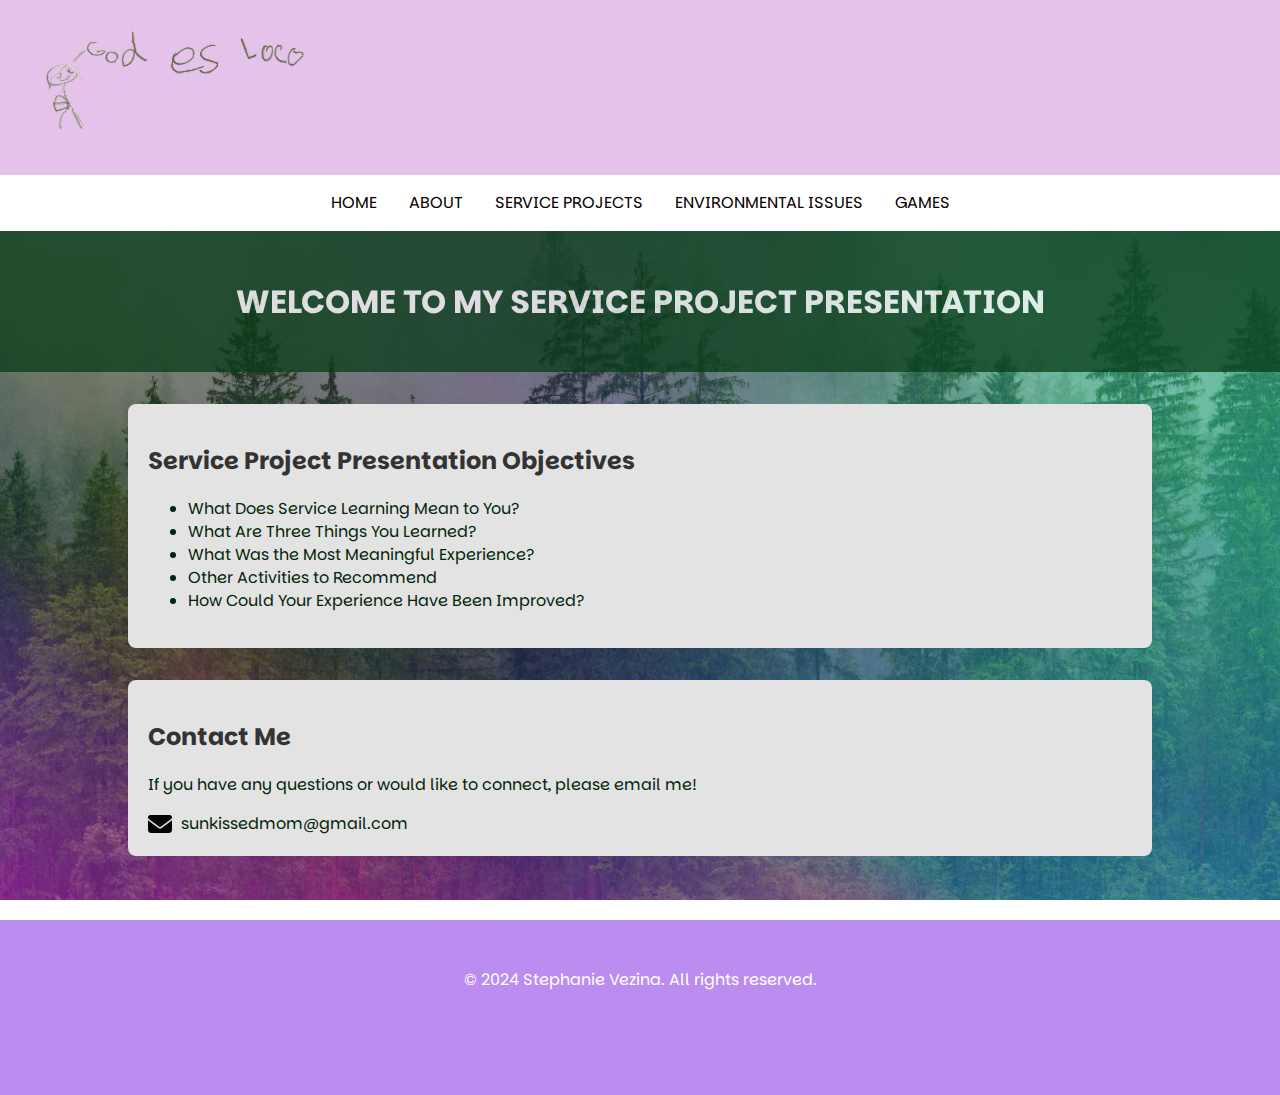
<file: index.html>
<!DOCTYPE html>
<html lang="en">

<head>
    <meta charset="UTF-8">
    <meta name="viewport" content="width=device-width, initial-scale=1.0">
    <title>Environmental Issues - Biology 140</title>
    <link rel="stylesheet" href="stylesheet.css">
    <link rel="preconnect" href="https://fonts.googleapis.com">
    <link rel="preconnect" href="https://fonts.gstatic.com" crossorigin>
    <link href="https://fonts.googleapis.com/css2?family=Parkinsans:wght@300..800&display=swap" rel="stylesheet">
    <link rel="icon" type="image/png" href="images/website_favicon.svg">
</head>

<body
    style="background-image: url('images/forestincolor.jpg'); background-size: cover; background-repeat: no-repeat; background-position: center; background-attachment: fixed;">
    <header>
        <!--I understand that this header image isn't "relevant" but it's meaningful to me, I like it and I am leaving it!-->
        <img src="images/god_es_loco.svg" alt="My Daughter's Art"
            style="float: left; margin-right: 15px; height: auto;">
    </header>

    <nav id="nav_menu">
        <a href="index.html">Home</a>
        <a href="about.html">About</a>
        <div class="dropdown">
            <a href="serviceproject.html" class="dropbtn">Service Projects</a>
            <div class="dropdown-content">
                <a href="spsalmondays.html">Salmon Tours</a>
                <a href="spfilucybay.html">Filucy Bay</a>
                <a href="spcougar.html">Cougar Conundrum</a>
            </div>
        </div>
        <div class="dropdown">
            <a href="environmentalissues.html" class="dropbtn">Environmental Issues</a>
            <div class="dropdown-content">
                <a href="presentation.html">Presentation</a>
            </div>
        </div>
        <a href="gamesalmon.html">Games</a>
    </nav>
    <!--Details re: of Page-->
    <section id="orange" class="orange">
        <h3>Welcome to my Service Project Presentation</h3>
    </section>

    <!--This is an intro to the page and what a service project presentation entails-->
    <div class="container">
        <section id="events" class="events">
            <h2>Service Project Presentation Objectives</h2>
            <ul>
                <li><a href=""></a>What Does Service Learning Mean to You?</li>
                <li><a href=""></a>What Are Three Things You Learned?</li>
                <li><a href=""></a>What Was the Most Meaningful Experience?</li>
                <li><a href=""></a>Other Activities to Recommend</li>
                <li><a href=""></a>How Could Your Experience Have Been Improved?</li>
            </ul>
        </section>

        <!--Contact me Information-->
        <section id="contact" class="contact">
            <h2>Contact Me</h2>
            <p>If you have any questions or would like to connect, please email me!</p>
            <img src="images/envelope-solid.svg" width="24" height="24"
                style="vertical-align: middle; margin-right: 5px;">
            sunkissedmom@gmail.com
        </section>
    </div>

    <footer>
        <p class="footer-text">&copy; 2024 Stephanie Vezina. All rights reserved.</p>
    </footer>

</body>

</html>
</file>
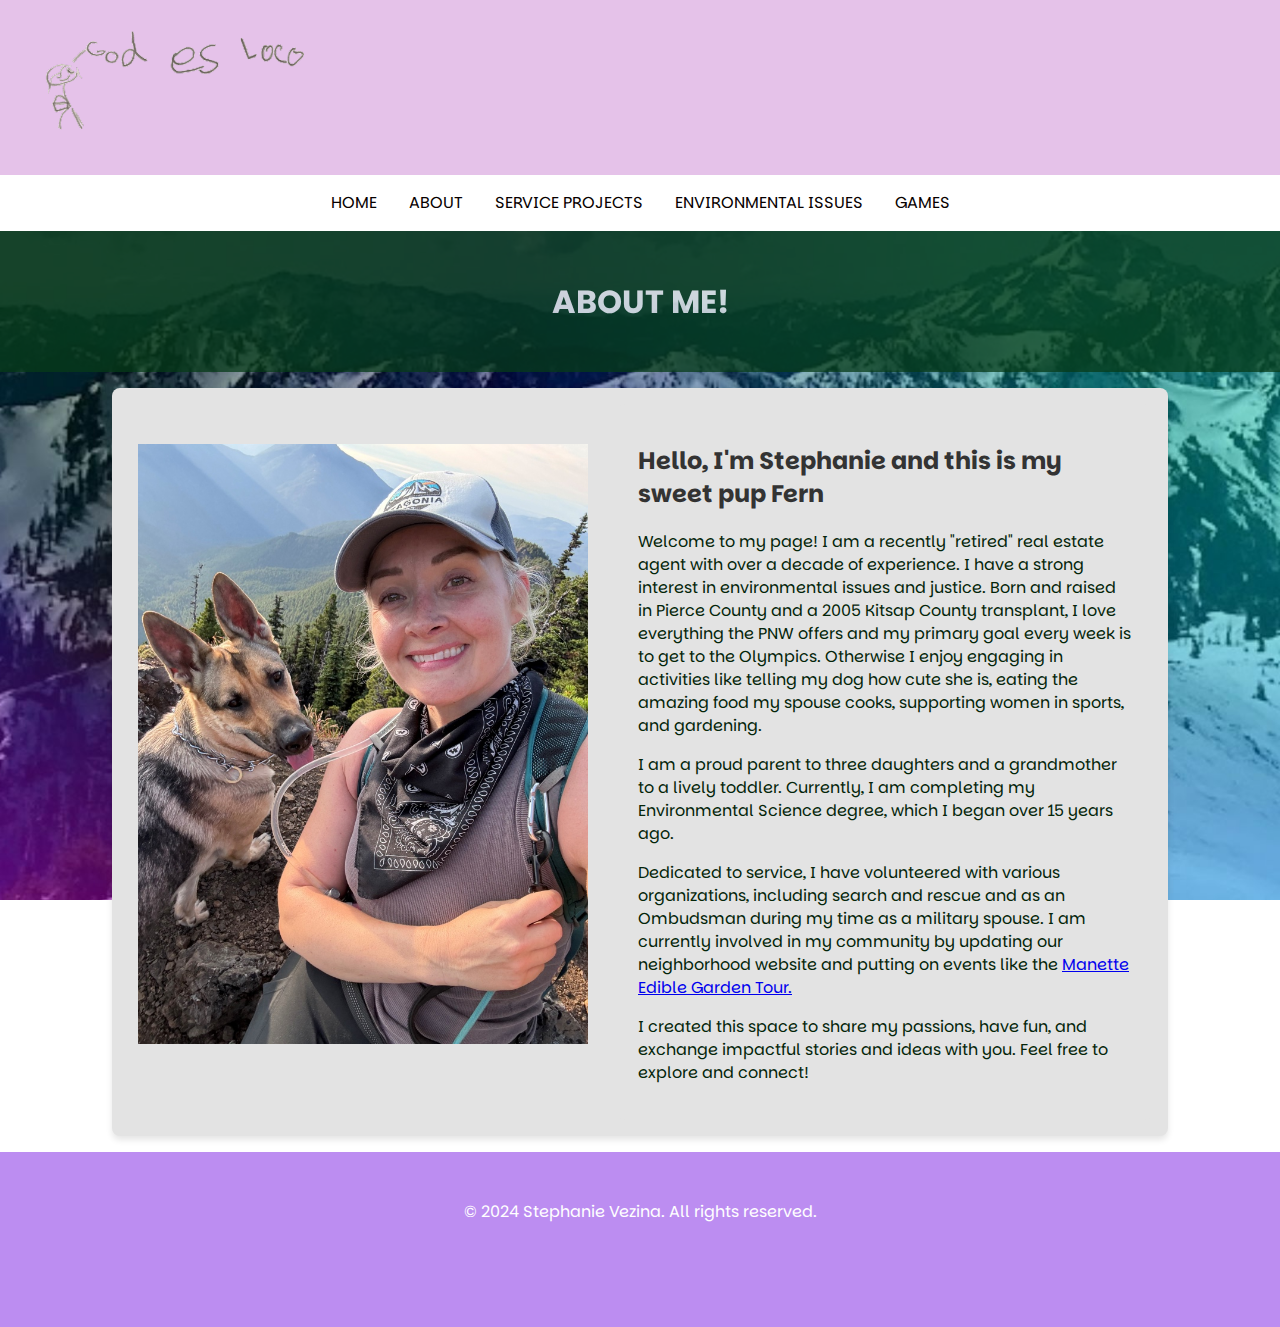
<file: about.html>
<!DOCTYPE html>
<html lang="en">

<head>
    <meta charset="UTF-8">
    <meta name="viewport" content="width=device-width, initial-scale=1.0">
    <title>Environmental Issues - Biology 140</title>
    <link rel="stylesheet" href="stylesheet.css">
    <link rel="preconnect" href="https://fonts.googleapis.com">
    <link rel="preconnect" href="https://fonts.gstatic.com" crossorigin>
    <link href="https://fonts.googleapis.com/css2?family=Parkinsans:wght@300..800&display=swap" rel="stylesheet">
    <link rel="icon" type="image/png" href="images/website_favicon.svg">
</head>

<body
    style="background-image: url('images/mttownsend.jpg'); background-size: cover; background-repeat: no-repeat; background-position: center; background-attachment: fixed;">
    <header>
        <!--I understand that this header image isn't "relevant" but it's meaningful to me, I like it and I am leaving it!-->
        <img src="images/god_es_loco.svg" alt="My Daughter's Art"
            style="float: left; margin-right: 15px; height: auto;">
    </header>

    <nav id="nav_menu">
        <a href="index.html">Home</a>
        <a href="about.html">About</a>
        <div class="dropdown">
            <a href="serviceproject.html" class="dropbtn">Service Projects</a>
            <div class="dropdown-content">
                <a href="spsalmondays.html">Salmon Tours</a>
                <a href="spfilucybay.html">Filucy Bay</a>
                <a href="spcougar.html">Cougar Conundrum</a>
            </div>
        </div>
        <div class="dropdown">
            <a href="environmentalissues.html" class="dropbtn">Environmental Issues</a>
            <div class="dropdown-content">
                <a href="presentation.html">Presentation</a>
            </div>
        </div>
        <a href="gamesalmon.html">Games</a>
    </nav>

    <!--Details re: of Page-->
    <section id="orange" class="orange">
        <h3>About Me!</h3>
    </section>

    <!--About me Section-->
    <div class="about-me">
        <div class="about-photo">
            <img src="images/fernstephtownsend.jpg" alt="Profile Photo">
        </div>
        <div class="content">
            <h2>Hello, I'm Stephanie and this is my sweet pup Fern</h2>
            <p>
                Welcome to my page! I am a recently "retired" real estate agent with over a decade of
                experience. I have a strong interest in environmental issues and justice. Born and raised in
                Pierce County and a 2005 Kitsap County transplant, I love everything the PNW offers and my
                primary goal every week is to get to the Olympics. Otherwise I enjoy engaging in activities like
                telling my dog how cute she is, eating the amazing food my spouse cooks, supporting women in
                sports, and gardening.</p>

            <p>I am a proud parent to three daughters and a grandmother to a lively toddler. Currently, I am
                completing my Environmental Science degree, which I began over 15 years ago.</p>

            <p>Dedicated to service, I have volunteered with various organizations, including search and rescue
                and as an Ombudsman during my time as a military spouse. I am currently involved in my community
                by updating our neighborhood website and putting on events like the <a
                    href="https://manetteneighborhoodcoalition.org/gardentour" target="_blank" rel="noopener">
                    Manette Edible Garden Tour.</a></p>

            <p>I created this space to share my passions, have fun, and exchange impactful stories and ideas
                with you. Feel free to explore and connect!</p>
        </div>
    </div>


    <footer>
        <p class="footer-text">&copy; 2024 Stephanie Vezina. All rights reserved.</p>
    </footer>

</body>

</html>
</file>
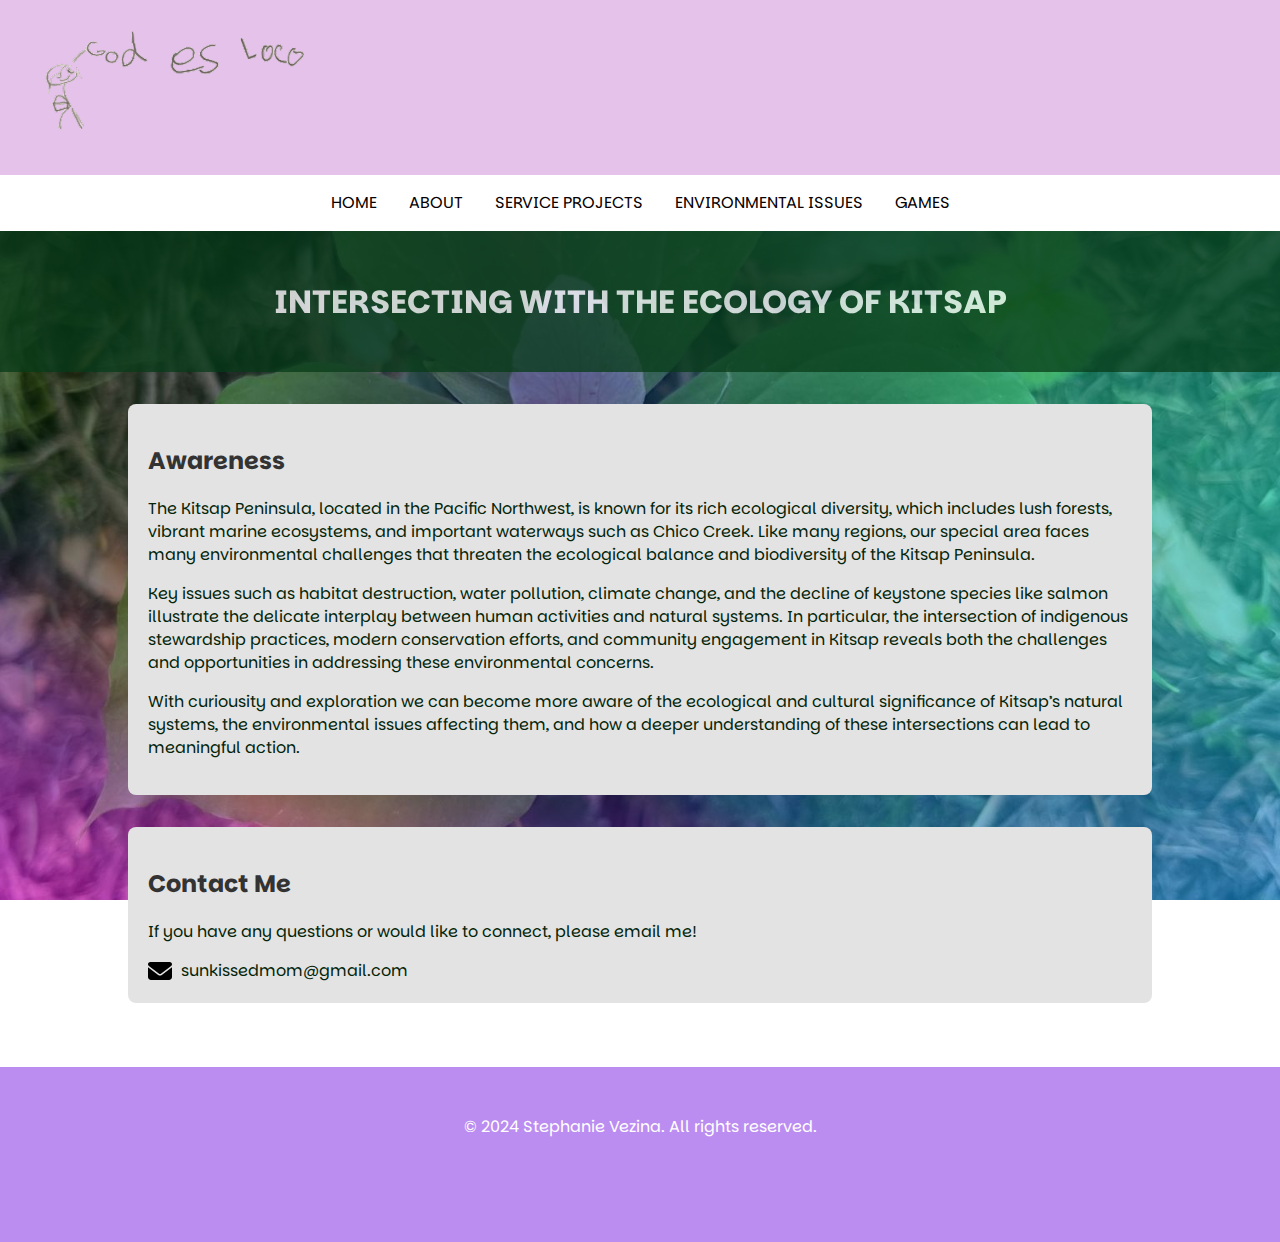
<file: environmentalissues.html>
<!DOCTYPE html>
<html lang="en">

<head>
    <meta charset="UTF-8">
    <meta name="viewport" content="width=device-width, initial-scale=1.0">
    <title>Environmental Issues - Biology 140</title>
    <link rel="stylesheet" href="stylesheet.css">
    <link rel="preconnect" href="https://fonts.googleapis.com">
    <link rel="preconnect" href="https://fonts.gstatic.com" crossorigin>
    <link href="https://fonts.googleapis.com/css2?family=Parkinsans:wght@300..800&display=swap" rel="stylesheet">
    <link rel="icon" type="image/png" href="images/website_favicon.svg">
</head>

<body
    style="background-image: url('images/trillium.jpg'); background-size: cover; background-repeat: no-repeat; background-position: center; background-attachment: fixed;">
    <header>
        <!--I understand that this header image isn't "relevant" but it's meaningful to me, I like it and I am leaving it!-->
        <img src="images/god_es_loco.svg" alt="My Daughter's Art"
            style="float: left; margin-right: 15px; height: auto;">
    </header>

    <nav id="nav_menu">
        <a href="index.html">Home</a>
        <a href="about.html">About</a>
        <div class="dropdown">
            <a href="serviceproject.html" class="dropbtn">Service Projects</a>
            <div class="dropdown-content">
                <a href="spsalmondays.html">Salmon Tours</a>
                <a href="spfilucybay.html">Filucy Bay</a>
                <a href="spcougar.html">Cougar Conundrum</a>
            </div>
        </div>
        <div class="dropdown">
            <a href="environmentalissues.html" class="dropbtn">Environmental Issues</a>
            <div class="dropdown-content">
                <a href="presentation.html">Presentation</a>
            </div>
        </div>
        <a href="gamesalmon.html">Games</a>
    </nav>
    <!--Details re: of Page-->
    <section id="orange" class="orange">
        <h3>Intersecting with the Ecology of Kitsap</h3>
    </section>

    <!--Info re Kitsaps Environmental Issues-->
    <div class="container">
        <section id="events" class="events">
            <h2>Awareness</h2>
            <p>The Kitsap Peninsula, located in the Pacific Northwest, is known for its rich ecological diversity,
                which includes lush forests, vibrant marine ecosystems, and important waterways such as Chico Creek.
                Like many regions, our special area faces many environmental challenges that threaten the ecological
                balance
                and biodiversity of the Kitsap Peninsula.</p>

            <p>Key issues such as habitat destruction, water pollution, climate change, and the decline of keystone
                species like salmon illustrate the delicate interplay between human activities and natural systems.
                In particular, the intersection of indigenous stewardship practices, modern conservation efforts,
                and community engagement in Kitsap reveals both the challenges and opportunities in addressing these
                environmental concerns.</p>

            <p>With curiousity and exploration we can become more aware of the ecological and cultural significance
                of Kitsap’s natural systems, the environmental issues affecting them, and how a deeper understanding
                of these intersections can lead to meaningful action.</p>
        </section>

        <!--Contact Info-->
        <section id="contact" class="contact">
            <h2>Contact Me</h2>
            <p>If you have any questions or would like to connect, please email me!</p>
            <img src="images/envelope-solid.svg" width="24" height="24"
                style="vertical-align: middle; margin-right: 5px;">
            sunkissedmom@gmail.com
        </section>
    </div>
</body>
<footer>
    <p class="footer-text">&copy; 2024 Stephanie Vezina. All rights reserved.</p>
</footer>

</html>
</file>
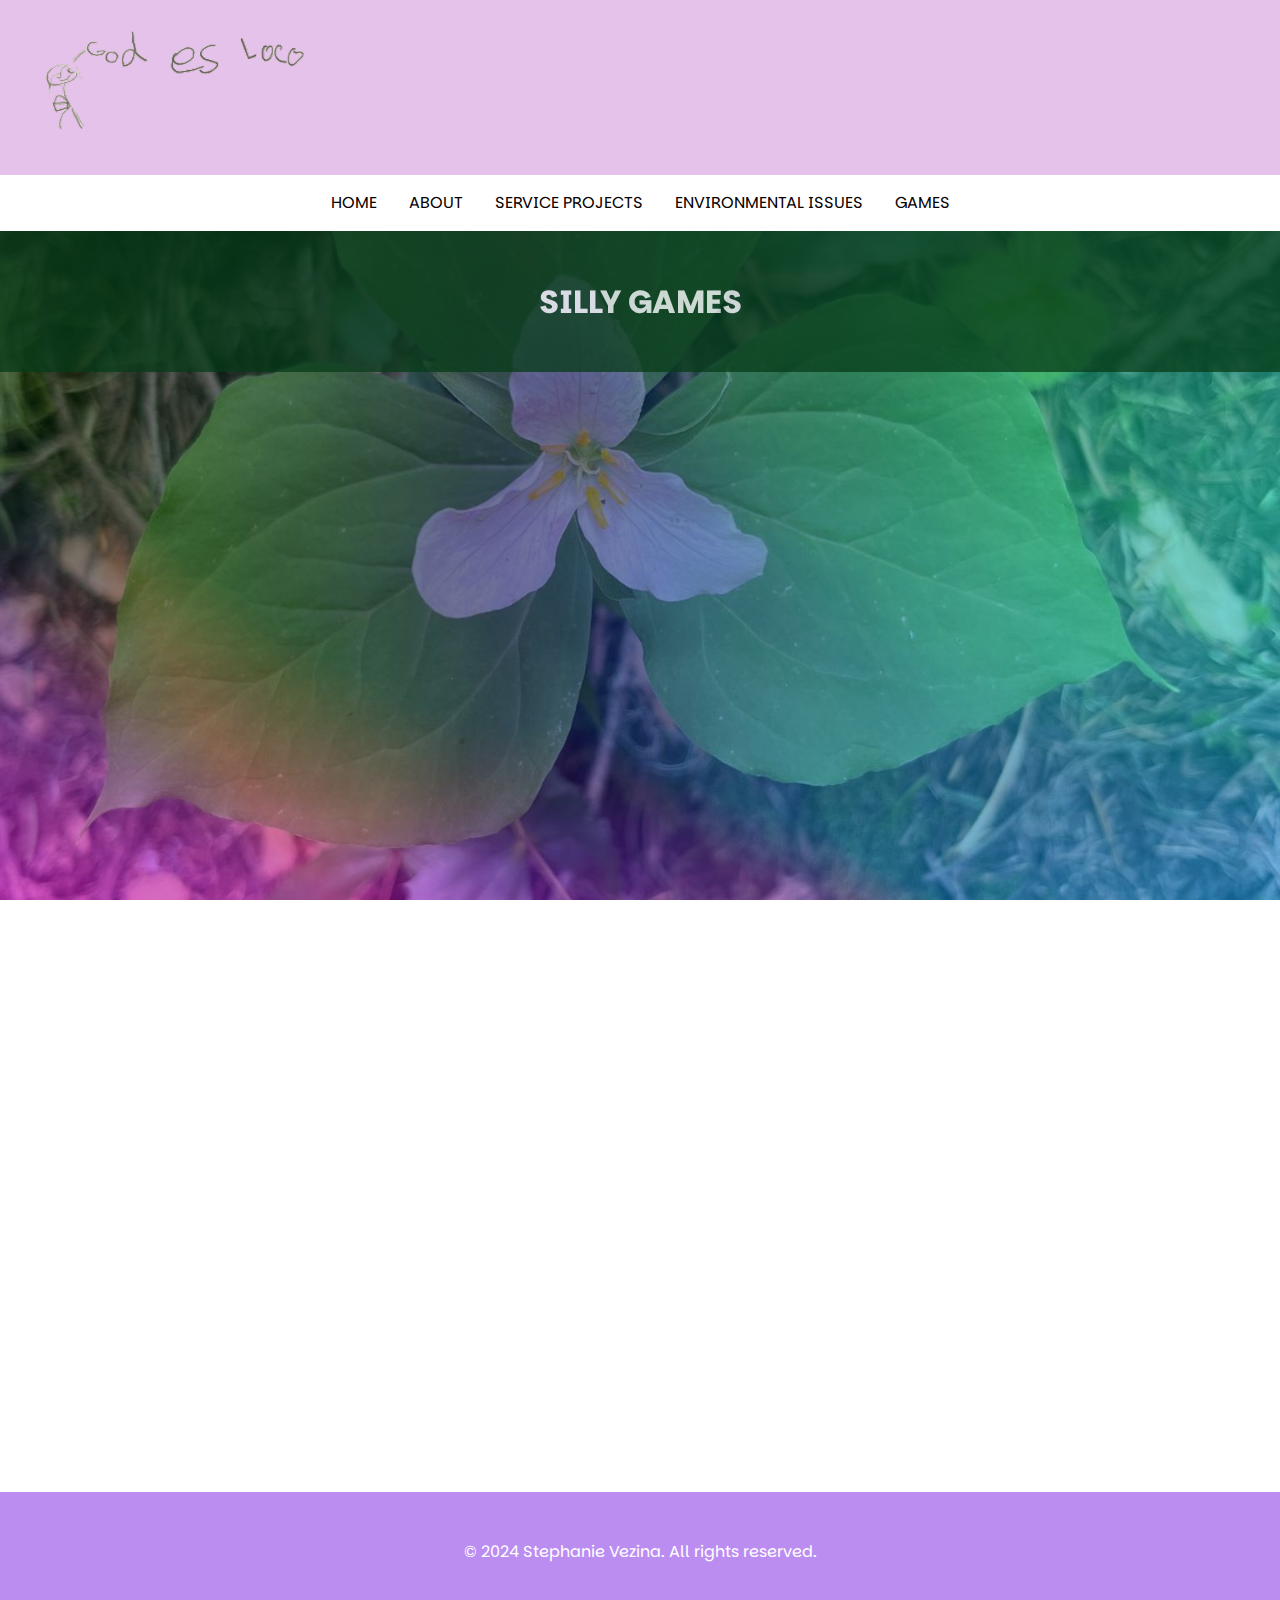
<file: gamesalmon.html>
<!DOCTYPE html>
<html lang="en">

<head>
    <meta charset="UTF-8">
    <meta name="viewport" content="width=device-width, initial-scale=1.0">
    <title>Environmental Issues - Biology 140</title>
    <link rel="stylesheet" href="stylesheet.css">
    <link rel="preconnect" href="https://fonts.googleapis.com">
    <link rel="preconnect" href="https://fonts.gstatic.com" crossorigin>
    <link href="https://fonts.googleapis.com/css2?family=Parkinsans:wght@300..800&display=swap" rel="stylesheet">
    <link rel="icon" type="image/png" href="images/website_favicon.svg">
</head>

<body
    style="background-image: url('images/trillium.jpg'); background-size: cover; background-repeat: no-repeat; background-position: center; background-attachment: fixed;">
    <header>
        <!--I understand that this header image isn't "relevant" but it's meaningful to me, I like it and I am leaving it!-->
        <img src="images/god_es_loco.svg" alt="My Daughter's Art"
            style="float: left; margin-right: 15px; height: auto;">
    </header>

    <nav id="nav_menu">
        <a href="index.html">Home</a>
        <a href="about.html">About</a>
        <div class="dropdown">
            <a href="serviceproject.html" class="dropbtn">Service Projects</a>
            <div class="dropdown-content">
                <a href="spsalmondays.html">Salmon Tours</a>
                <a href="spfilucybay.html">Filucy Bay</a>
                <a href="spcougar.html">Cougar Conundrum</a>
            </div>
        </div>
        <div class="dropdown">
            <a href="environmentalissues.html" class="dropbtn">Environmental Issues</a>
            <div class="dropdown-content">
                <a href="presentation.html">Presentation</a>
            </div>
        </div>
        <a href="gamesalmon.html">Games</a>
    </nav>
    <!--Details re: of Page-->
    <section id="orange" class="orange">
        <h3>Silly Games</h3>
    </section>
    <!--Games created with scratch-->
    <main>
        <div class="container">
            <div class="iframe-container">
                <iframe src="https://scratch.mit.edu/projects/1084203519/embed"></iframe>
            </div>
        </div>
        <div class="container">
            <div class="iframe-container">
                <iframe src="https://scratch.mit.edu/projects/1102534533/embed"></iframe>
            </div>
        </div>
    </main>


    <footer>
        <p class="footer-text">&copy; 2024 Stephanie Vezina. All rights reserved.</p>
    </footer>

</body>

</html>
</file>
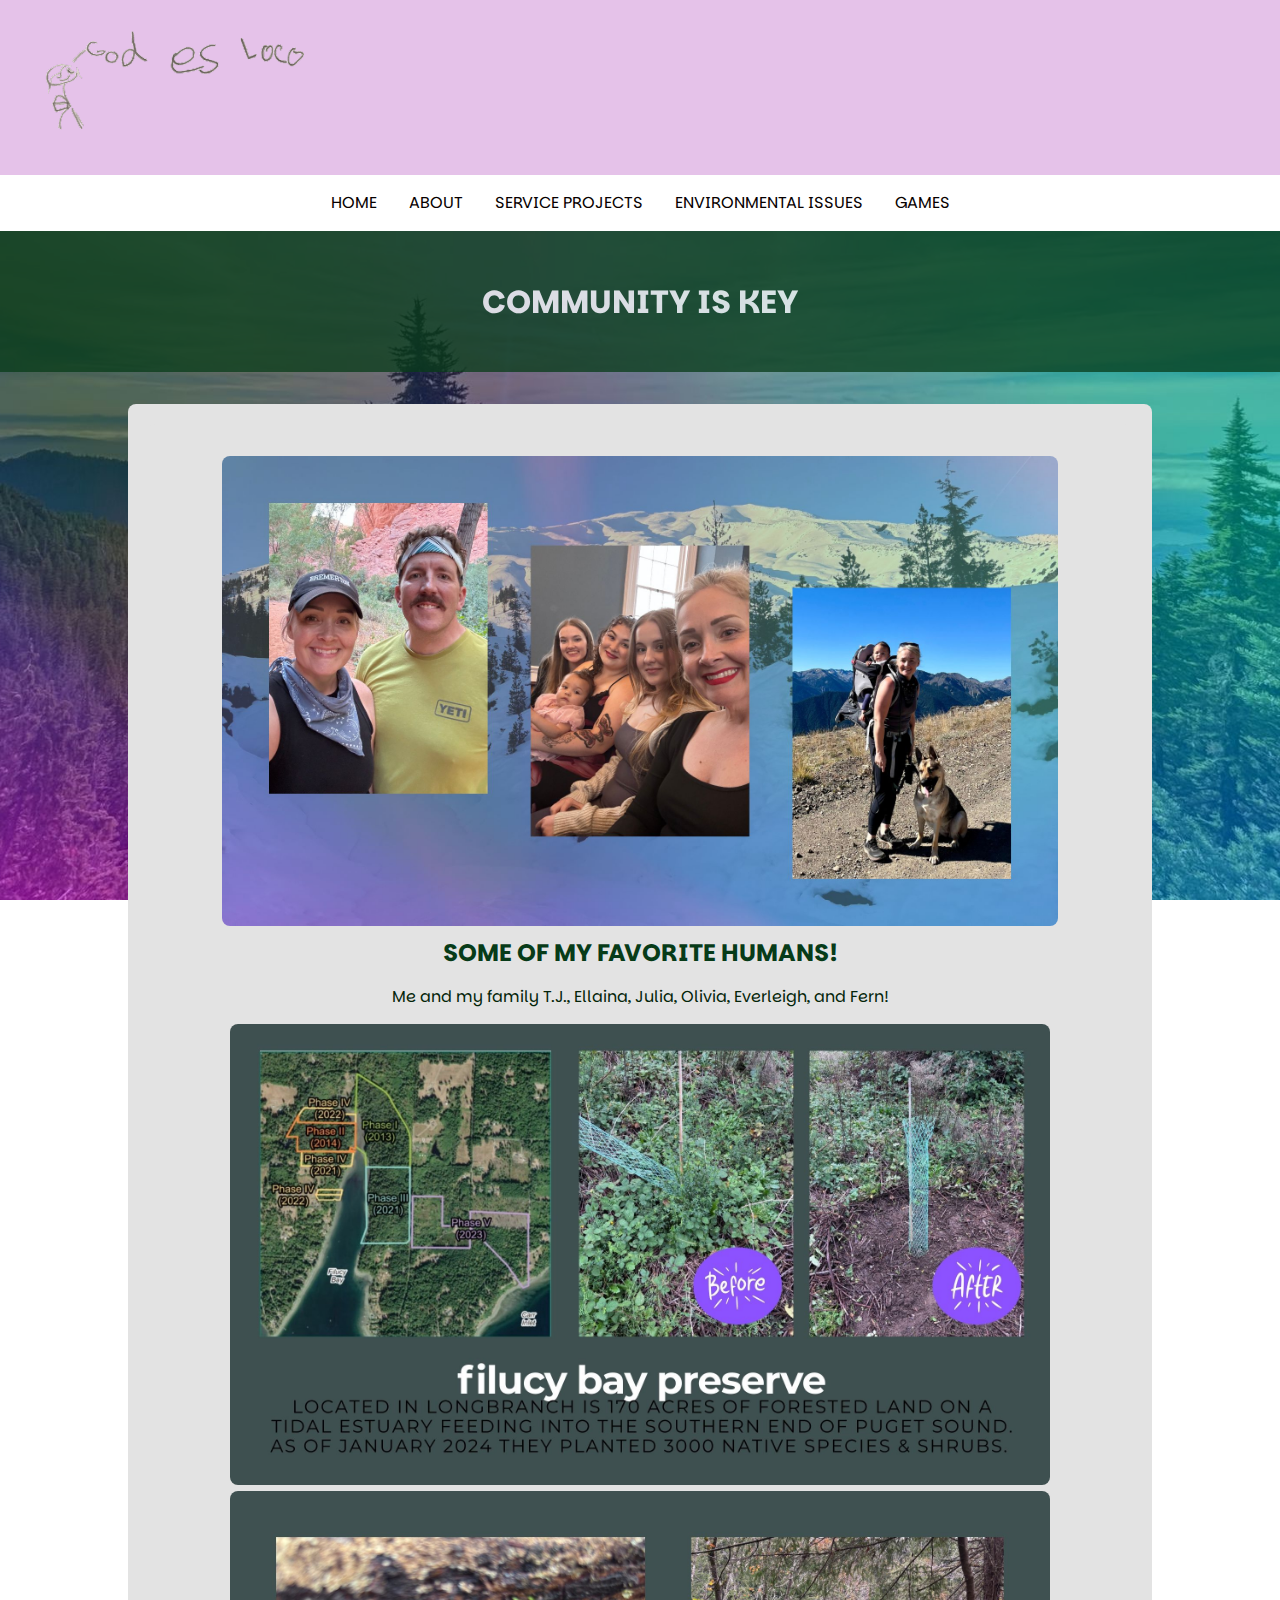
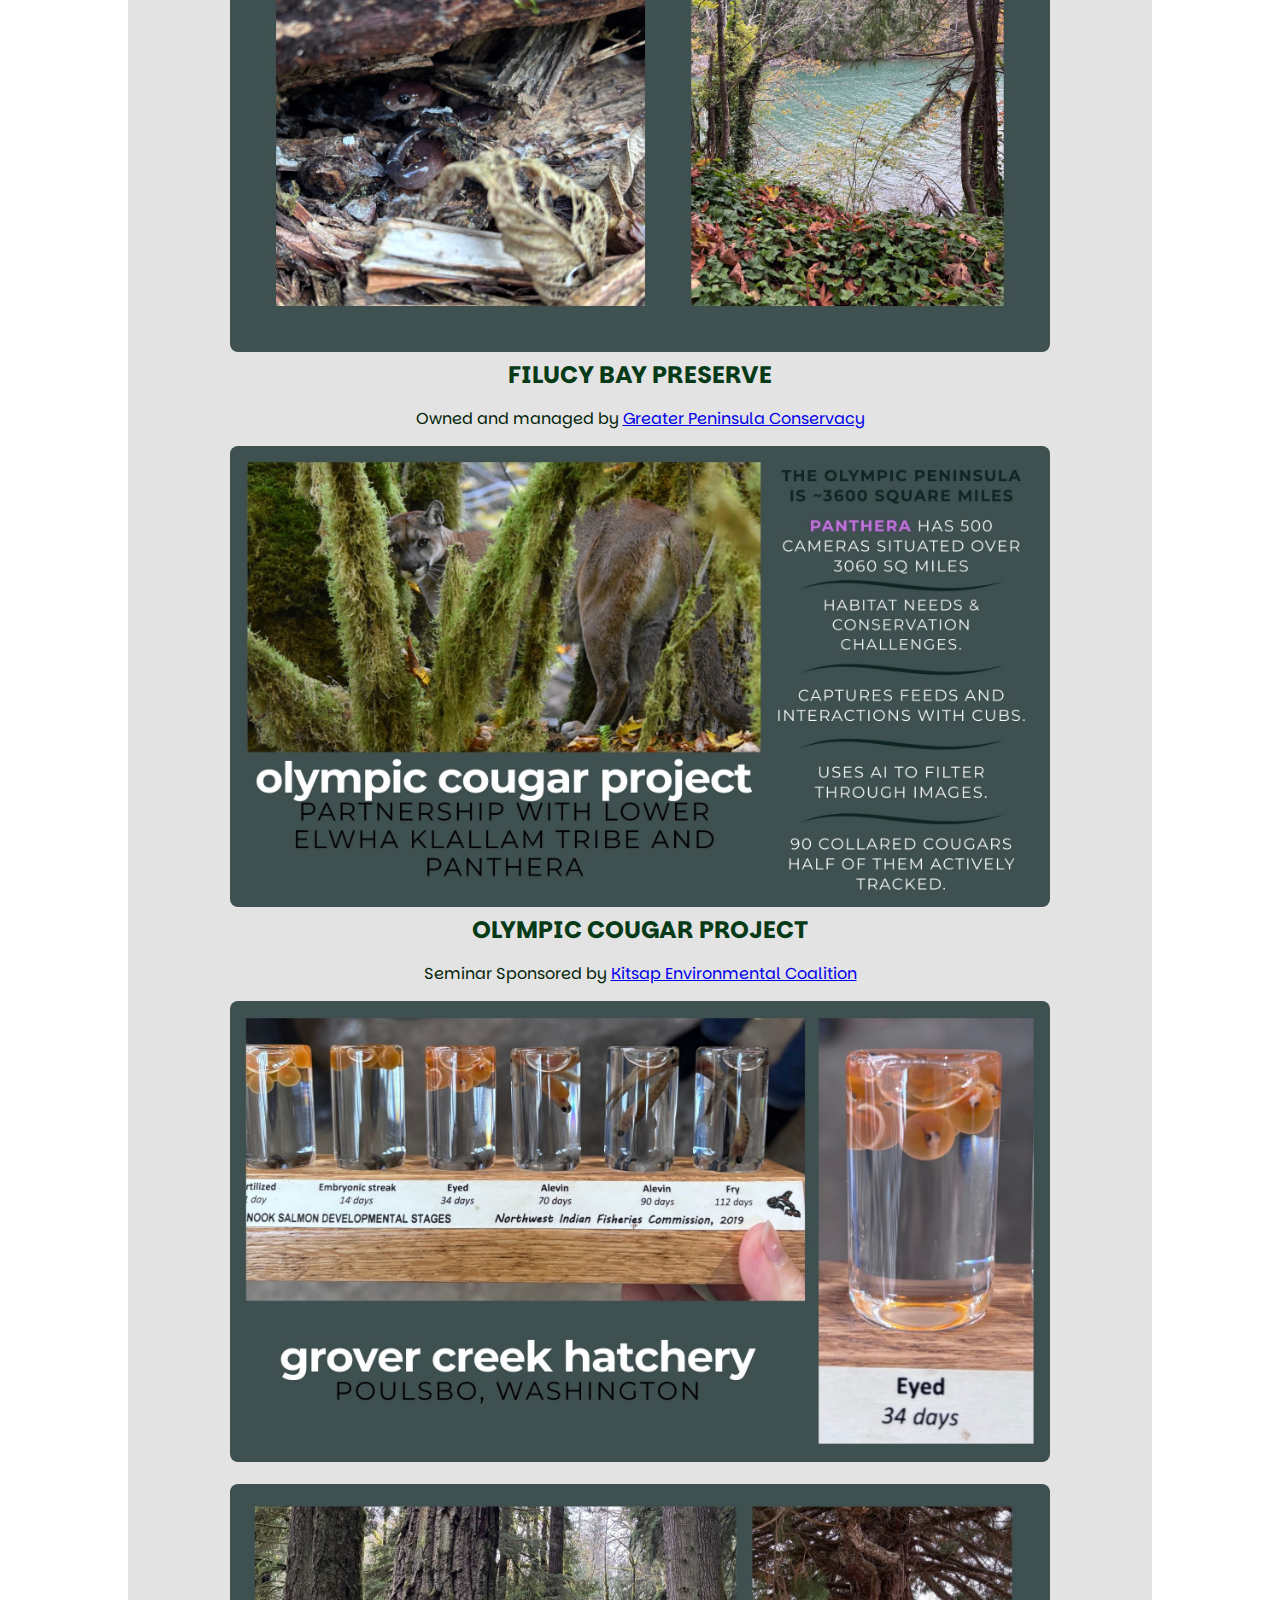
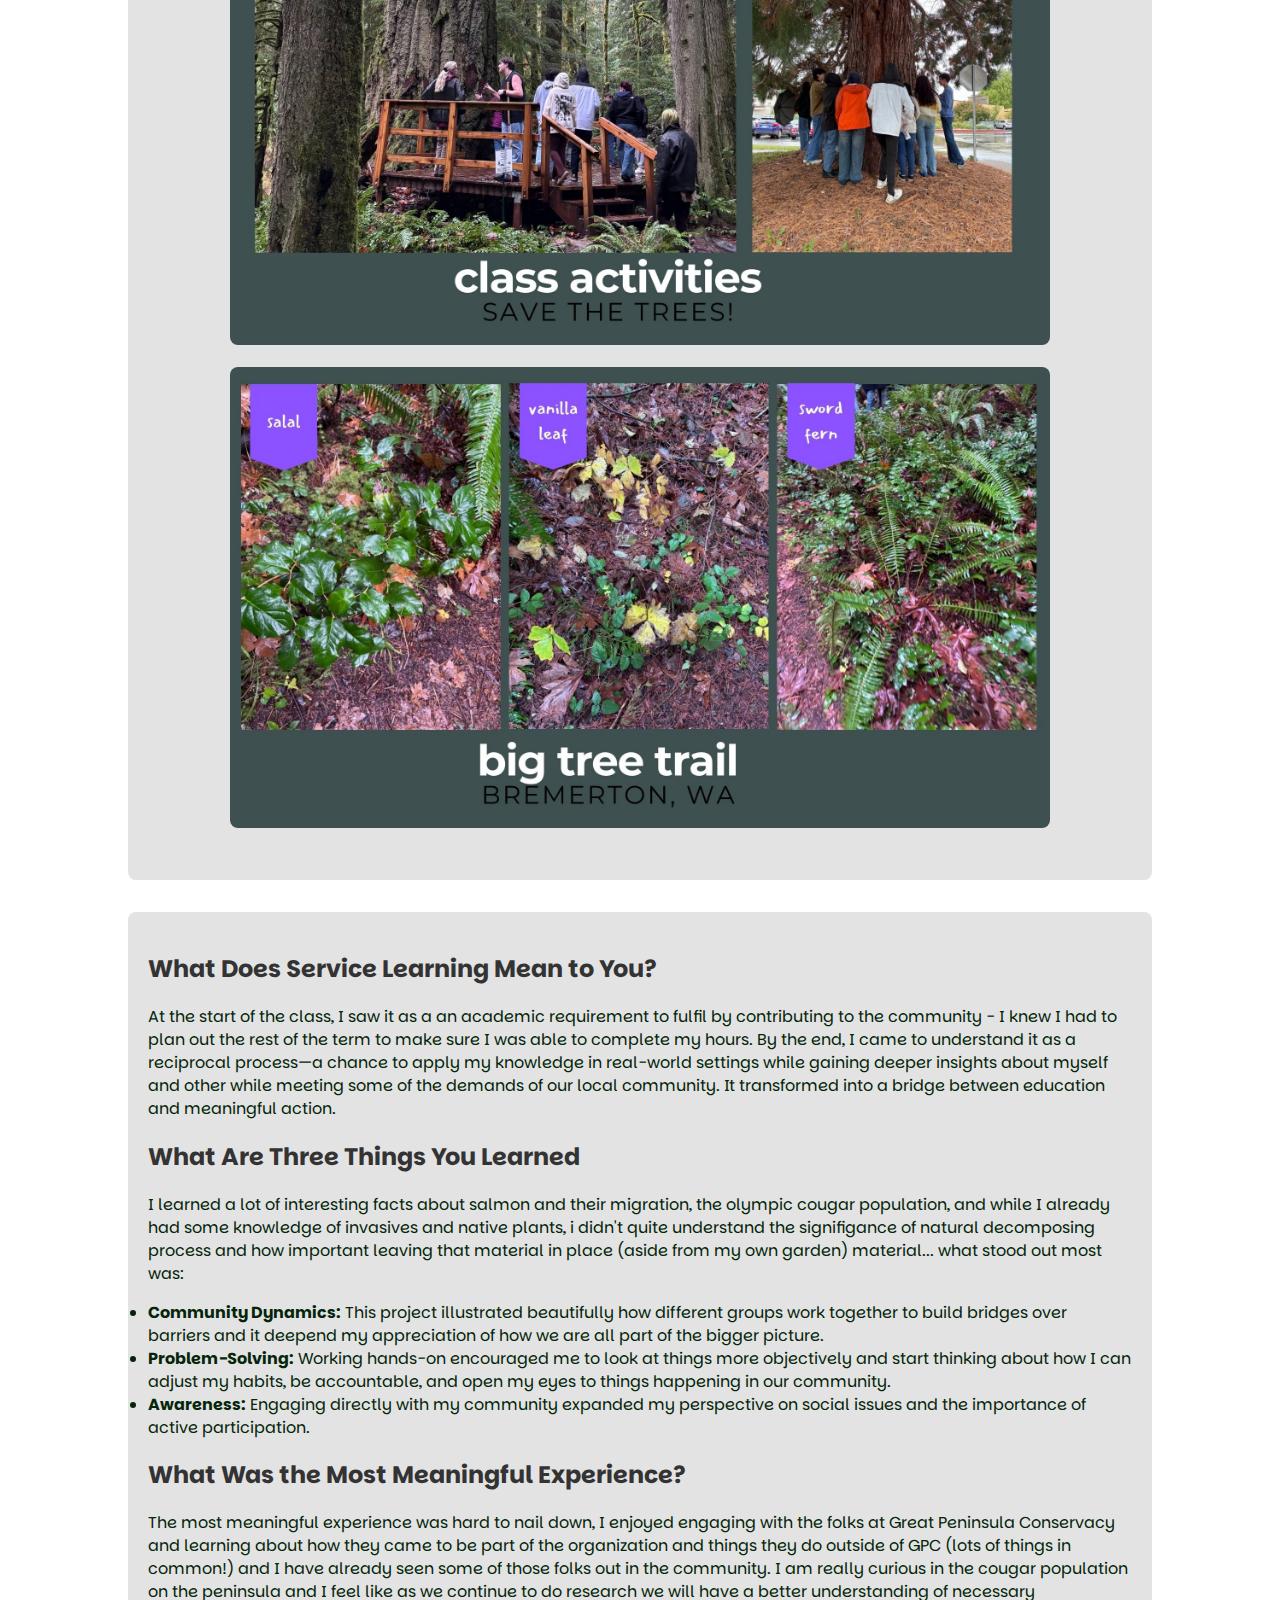
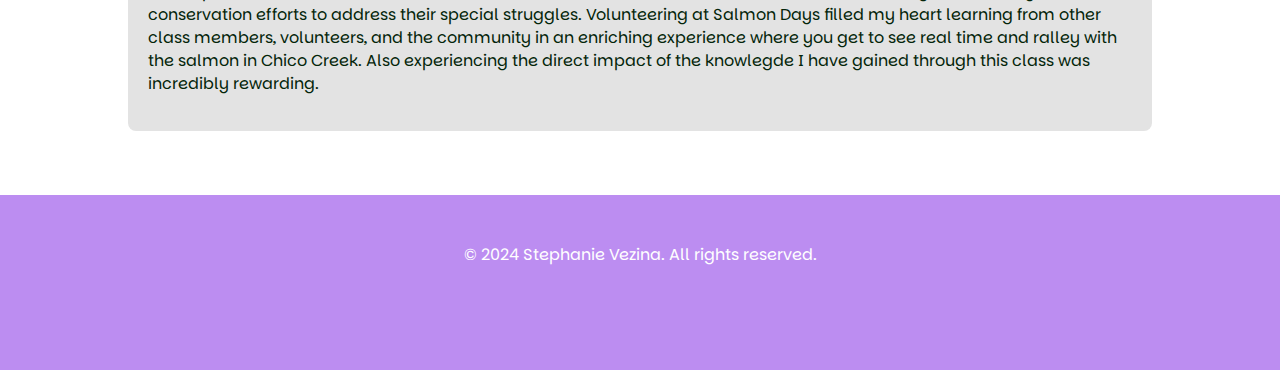
<file: personalimpact.html>
<!DOCTYPE html>
<html lang="en">

<head>
    <meta charset="UTF-8">
    <meta name="viewport" content="width=device-width, initial-scale=1.0">
    <title>Environmental Issues - Biology 140</title>
    <link rel="stylesheet" href="stylesheet.css">
    <link rel="preconnect" href="https://fonts.googleapis.com">
    <link rel="preconnect" href="https://fonts.gstatic.com" crossorigin>
    <link href="https://fonts.googleapis.com/css2?family=Parkinsans:wght@300..800&display=swap" rel="stylesheet">
    <link rel="icon" type="image/png" href="images/website_favicon.svg">
</head>

<body
    style="background-image: url('images/ellinor.jpg'); background-size: cover; background-repeat: no-repeat; background-position: center; background-attachment: fixed;">
    <header>
        <img src="images/god_es_loco.svg" alt="My Daughter's Art"
            style="float: left; margin-right: 15px; height: auto;">
    </header>

    <nav id="nav_menu">
        <a href="index.html">Home</a>
        <a href="about.html">About</a>
        <div class="dropdown">
            <a href="serviceproject.html" class="dropbtn">Service Projects</a>
            <div class="dropdown-content">
                <a href="spsalmondays.html">Salmon Tours</a>
                <a href="spfilucybay.html">Filucy Bay</a>
                <a href="spcougar.html">Cougar Conundrum</a>
            </div>
        </div>
        <div class="dropdown">
            <a href="environmentalissues.html" class="dropbtn">Environmental Issues</a>
            <div class="dropdown-content">
                <a href="personalimpact.html">Personal Impact</a>
            </div>
        </div>
        <a href="gamesalmon.html">Games</a>
    </nav>

    <!--Title of Page-->
    <section id="orange" class="orange">
        <h3>COMMUNITY IS KEY</h3>
    </section>

    <div class="container">
        <section id="contact" class="contact">
            <div class="event-item">
                <img src="images/mypeople.jpg" alt="Family">
                <div class="event-description">
                    <h3>Some of My Favorite Humans!</h3>
                    <p>Me and my family T.J., Ellaina, Julia, Olivia, Everleigh, and Fern!</p>
                    <p></p>
                    <img src="images/filucy1.jpg" alt="before after trees being frees of blackberry">
                    <img src="images/filucy2.jpg" alt="looking at the water at filucy bay and two salamanders">
                    <h3>Filucy Bay Preserve</h3>
                    <p>Owned and managed by <a href="https://greatpeninsula.org/property/filucy-bay-preserve/">Greater
                            Peninsula Conservacy</a></p>
                    <img src="images/cougarop.jpg" alt="Family">
                    <h3>Olympic Cougar Project</h3>
                    <p>Seminar Sponsored by <a href="https://kitsapenvironmentalcoalition.org/">Kitsap Environmental
                            Coalition</a></p>
                <p><img src="images/govercreek.jpg" alt="gover creek hatchery salmon eggs overtime"></p>
                <p><img src="images/classactivities.jpg" alt="group of people surrounding trees"></p>
                <p><img src="images/bigtreetrail.jpg" alt="three photos of plants: fern salal and vanilla leaf"></p>
                </div>
            </div>
        </section>
        <!-- Objective for the Presentation -->
        <section id="events" class="events">
            <h2>What Does Service Learning Mean to You?</h2>
            <p>At the start of the class, I saw it as a an academic requirement to fulfil by
                contributing to the community - I knew I had to plan out the rest of the term to make sure I was able to
                complete my hours. By the end, I came to understand it as a reciprocal
                process—a chance to apply my knowledge in real-world settings while gaining deeper insights about
                myself and other while meeting some of the demands of our local community. It transformed into a bridge
                between education and
                meaningful action.</p>
            <h2>What Are Three Things You Learned</h2>
            <p>I learned a lot of interesting facts about salmon and their migration, the olympic cougar population, and
                while I already had some knowledge of invasives and
                native plants, i didn't quite understand the signifigance of natural decomposing process and how
                important leaving that material in place (aside from my own garden)
                material... what stood out most was:
                <li><b>Community Dynamics:</b> This project illustrated beautifully how different groups work together
                    to
                    build bridges over barriers and it deepend my appreciation of how we are all part of the bigger
                    picture.</li>
                <li><b>Problem-Solving:</b> Working hands-on encouraged me to look at things more objectively and start
                    thinking about how I can adjust my habits,
                    be accountable, and open my eyes to things happening in our community.</li>
                <li><b>Awareness:</b> Engaging directly with my community expanded my perspective on social issues
                    and the importance of active participation.</li>
            </p>
            <h2>What Was the Most Meaningful Experience?</h2>
            <p>The most meaningful experience was hard to nail down, I enjoyed engaging with the folks at Great
                Peninsula Conservacy and learning about how they came to be part of the organization
                and things they do outside of GPC (lots of things in common!) and I have already seen some of those
                folks out in the community.
                I am really curious in the cougar population on the peninsula and I feel like as we continue to do
                research we will have a
                better understanding of necessary conservation efforts to address their special struggles. Volunteering
                at Salmon Days filled my heart learning from other
                class members, volunteers, and the community in an enriching experience where you get to see real time
                and ralley with the salmon in Chico Creek.
                Also experiencing the direct impact of the knowlegde I have gained through this class was incredibly
                rewarding.</p>
        </section>
    </div>

    <footer>
        <p class="footer-text">&copy; 2024 Stephanie Vezina. All rights reserved.</p>
    </footer>
</body>

</html>
</file>
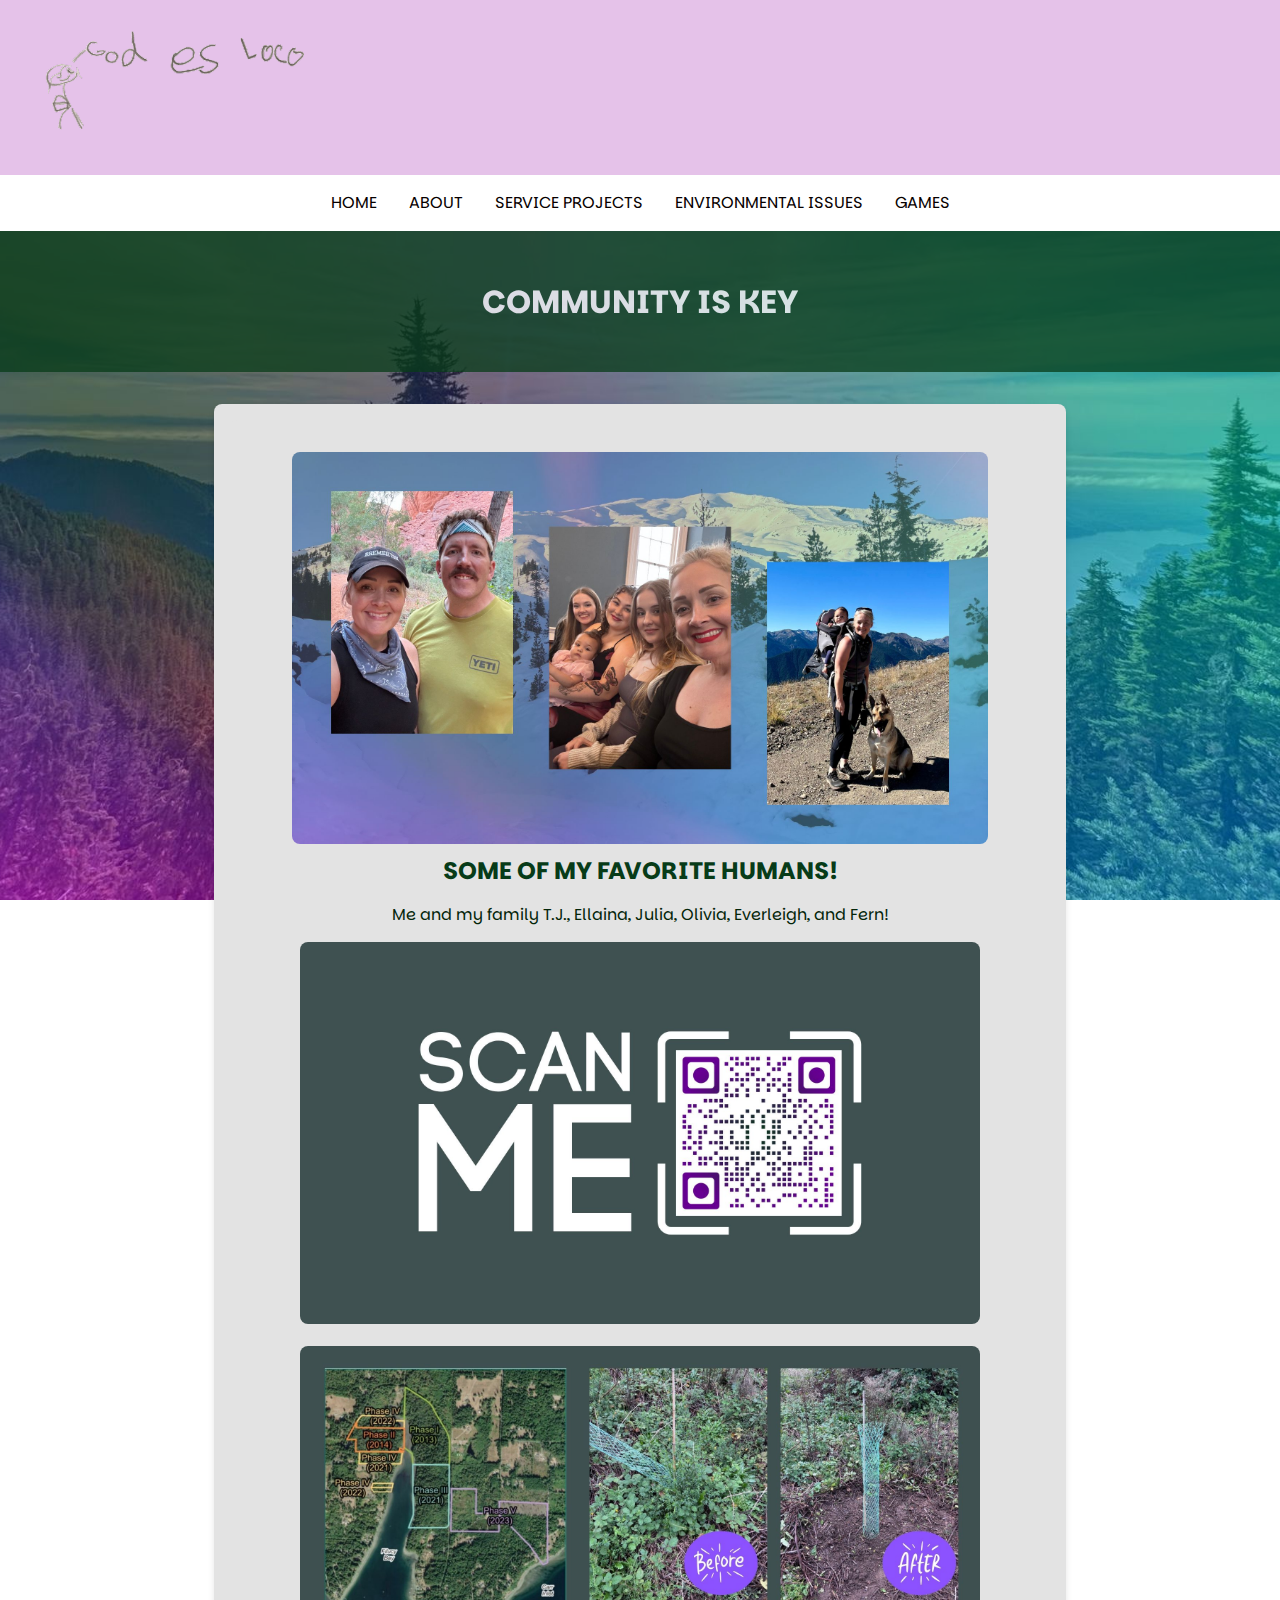
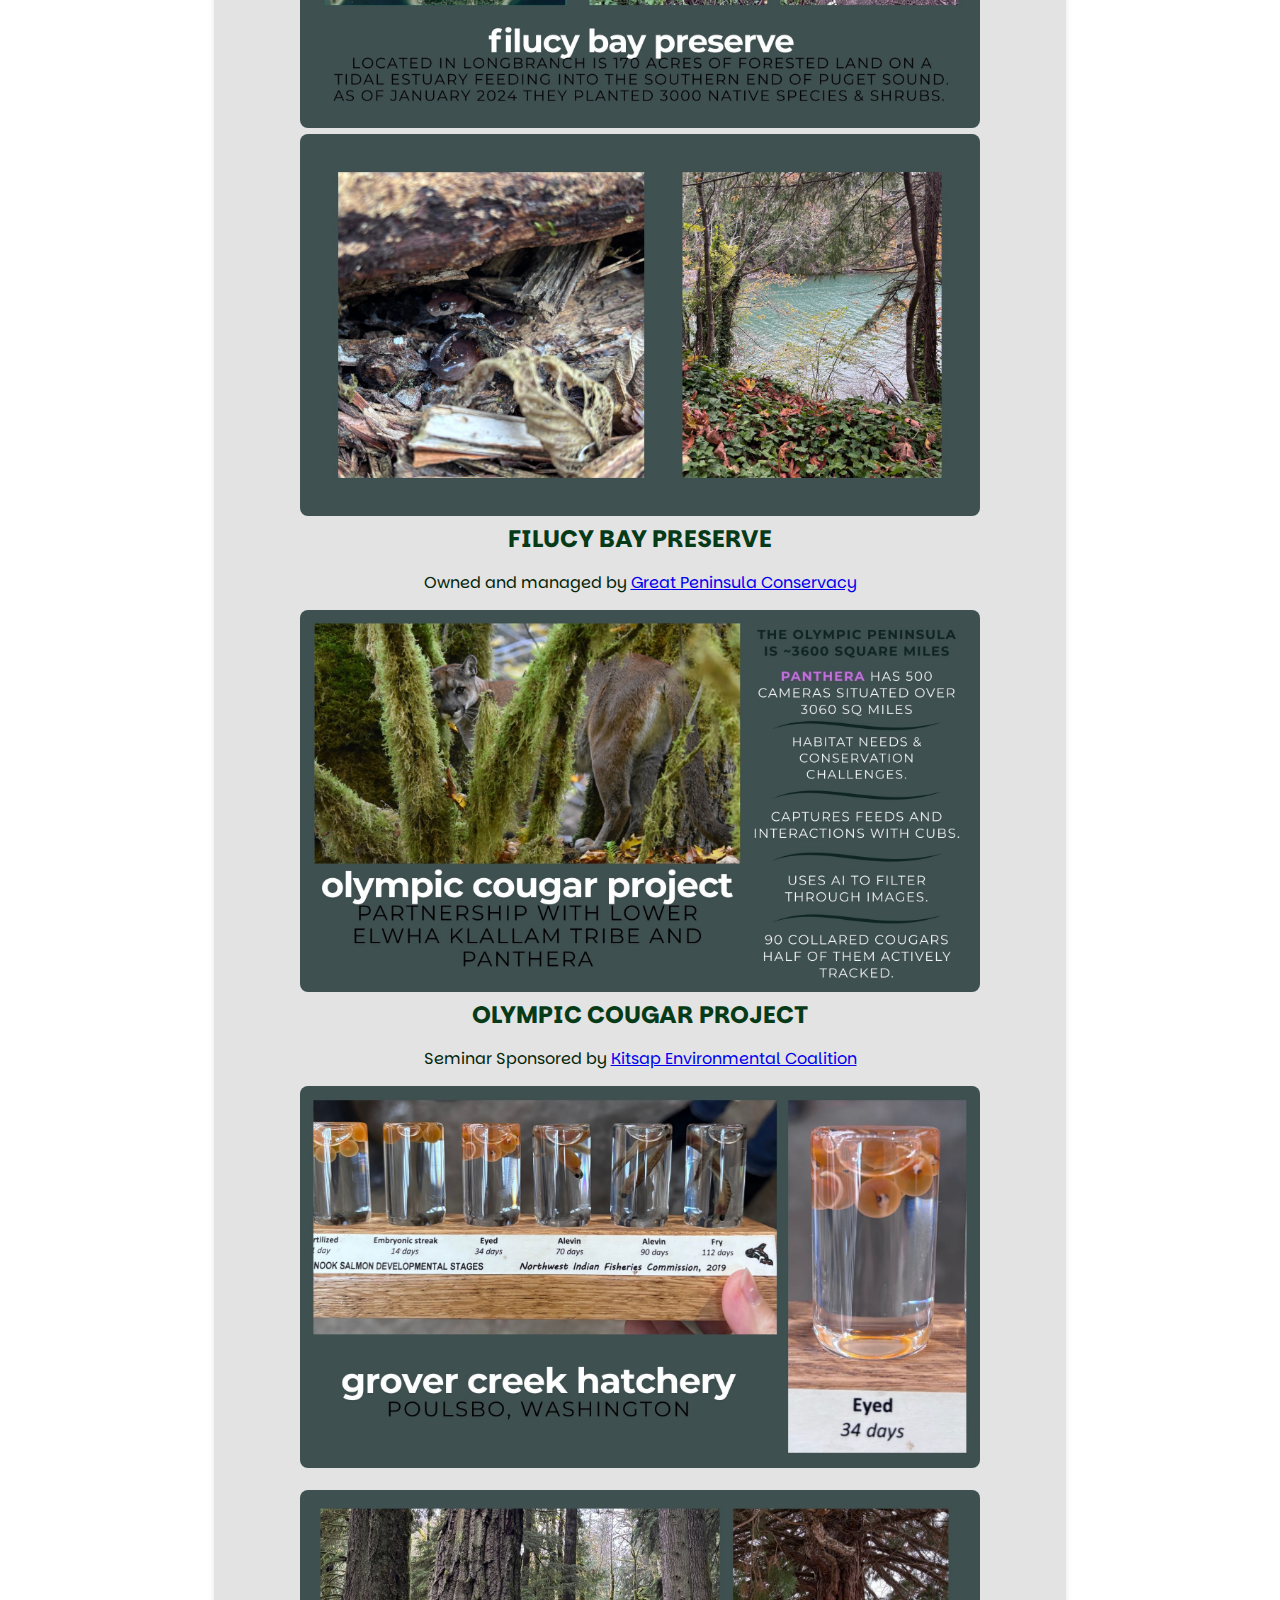
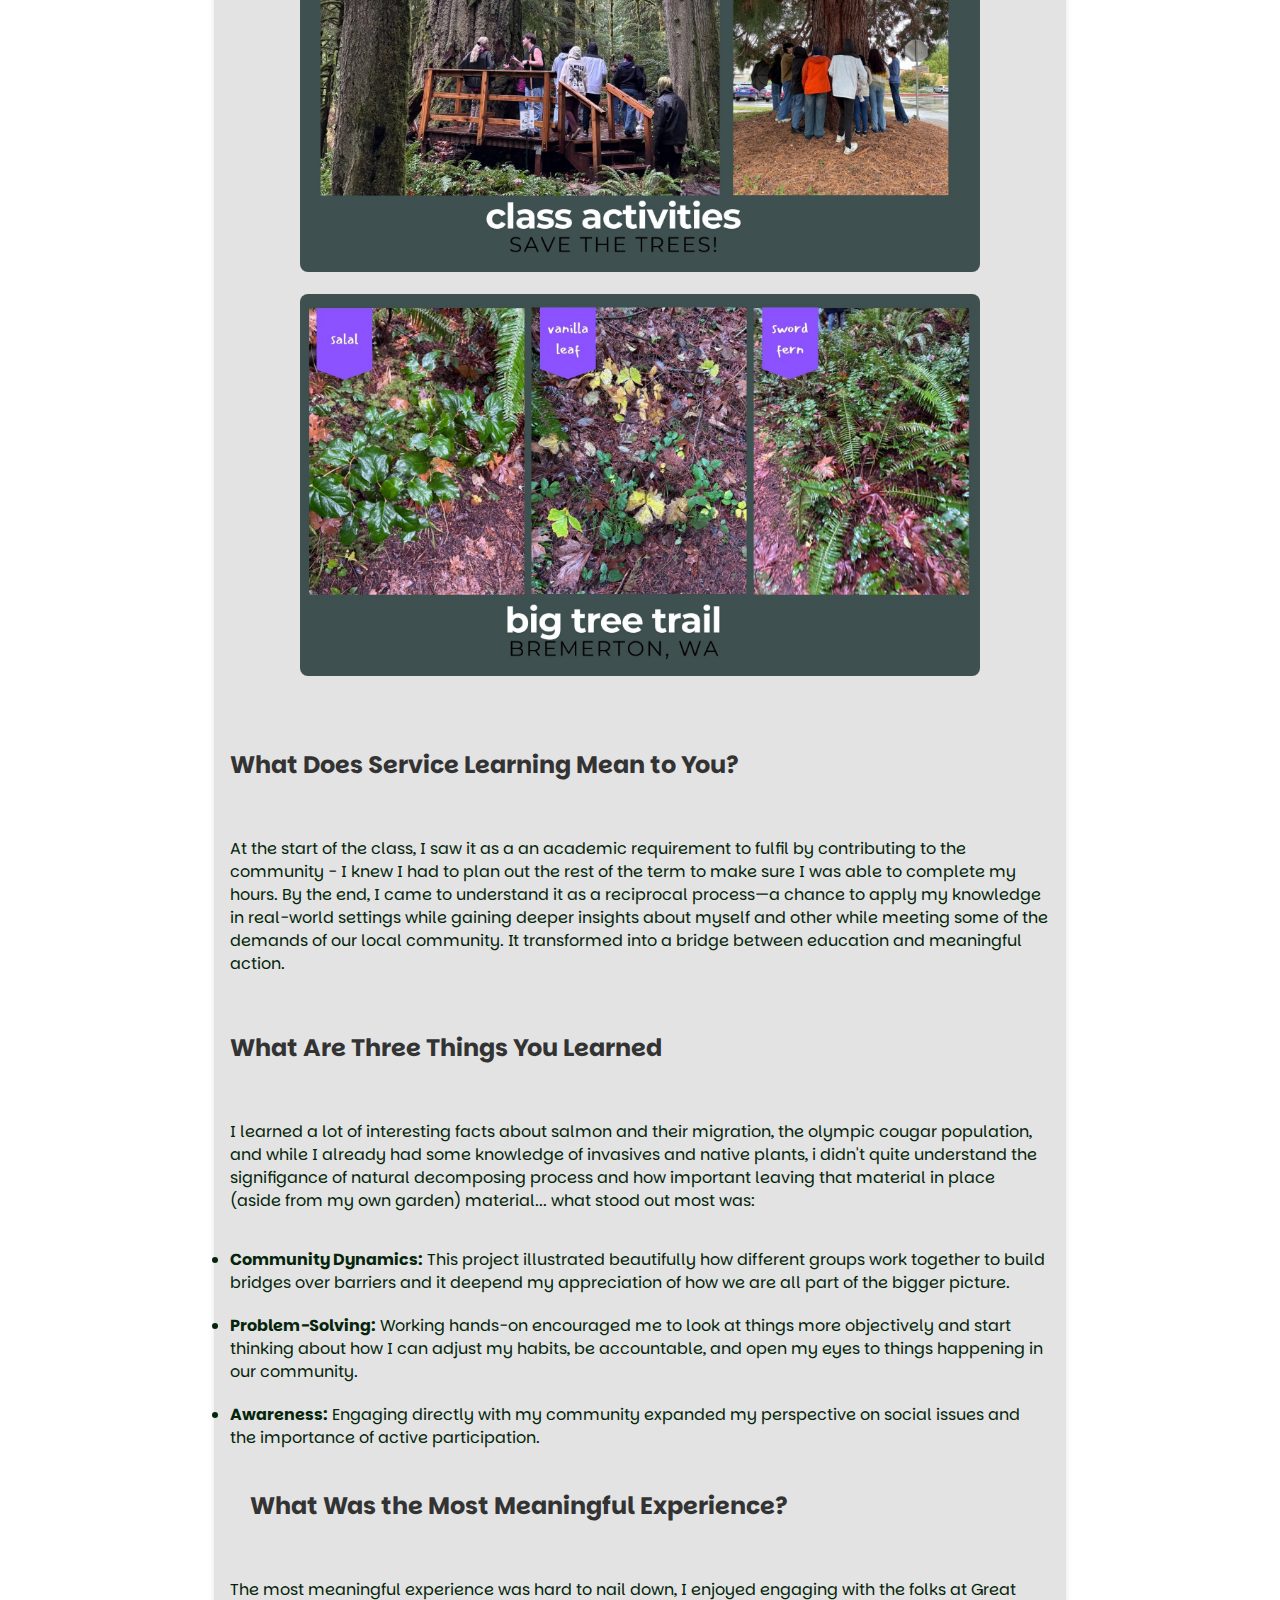
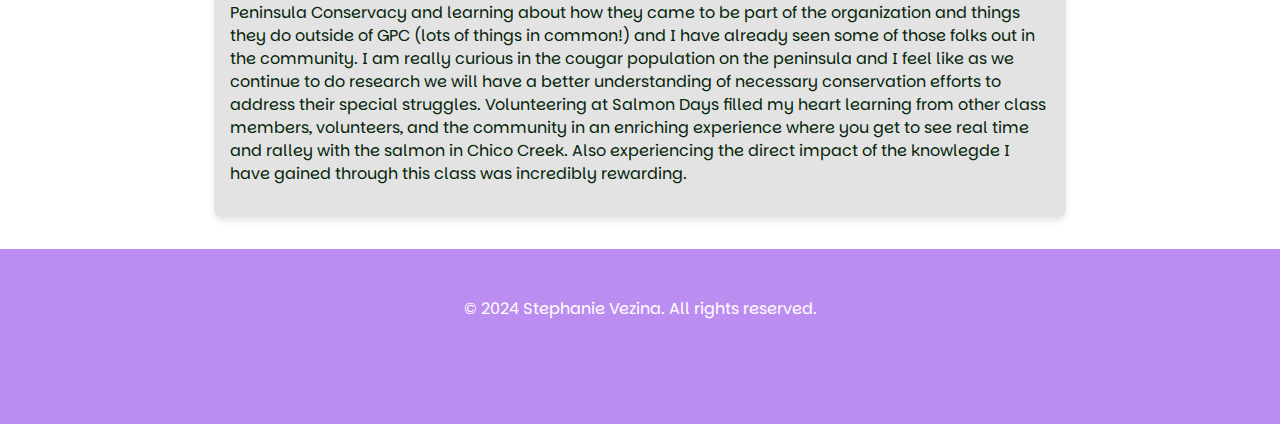
<file: presentation.html>
<!DOCTYPE html>
<html lang="en">

<head>
    <meta charset="UTF-8">
    <meta name="viewport" content="width=device-width, initial-scale=1.0">
    <title>Environmental Issues - Biology 140</title>
    <link rel="stylesheet" href="stylesheet.css">
    <link rel="preconnect" href="https://fonts.googleapis.com">
    <link rel="preconnect" href="https://fonts.gstatic.com" crossorigin>
    <link href="https://fonts.googleapis.com/css2?family=Parkinsans:wght@300..800&display=swap" rel="stylesheet">
    <link rel="icon" type="image/png" href="images/website_favicon.svg">
</head>

<body
    style="background-image: url('images/ellinor.jpg'); background-size: cover; background-repeat: no-repeat; background-position: center; background-attachment: fixed;">
    <header>
        <!--I understand that this header image isn't "relevant" but it's meaningful to me, I like it and I am leaving it!-->
        <img src="images/god_es_loco.svg" alt="My Daughter's Art"
            style="float: left; margin-right: 15px; height: auto;">
    </header>

    <nav id="nav_menu">
        <a href="index.html">Home</a>
        <a href="about.html">About</a>
        <div class="dropdown">
            <a href="serviceproject.html" class="dropbtn">Service Projects</a>
            <div class="dropdown-content">
                <a href="spsalmondays.html">Salmon Tours</a>
                <a href="spfilucybay.html">Filucy Bay</a>
                <a href="spcougar.html">Cougar Conundrum</a>
            </div>
        </div>
        <div class="dropdown">
            <a href="environmentalissues.html" class="dropbtn">Environmental Issues</a>
            <div class="dropdown-content">
                <a href="presentation.html">Presentation</a>
            </div>
        </div>
        <a href="gamesalmon.html">Games</a>
    </nav>

    <!--Details re: of Page-->
    <section id="orange" class="orange">
        <h3>COMMUNITY IS KEY</h3>
    </section>
    <!-- This was the landing page for my in class presentation-->
    <div class="container">
        <section id="about-me" class="about-me">
            <div class="event-item">
                <img src="images/mypeople.jpg" alt="Family">
                <div class="event-description">
                    <h3>Some of My Favorite Humans!</h3>
                    <p>Me and my family T.J., Ellaina, Julia, Olivia, Everleigh, and Fern!</p>
                    <p><img src="images/qr.jpg" alt="qrcode to this website"></p>
                    <img src="images/filucy1.jpg" alt="before after trees being frees of blackberry">
                    <img src="images/filucy2.jpg" alt="looking at the water at filucy bay and two salamanders">
                    <h3>Filucy Bay Preserve</h3>
                    <p>Owned and managed by <a href="https://greatpeninsula.org/property/filucy-bay-preserve/">Great
                            Peninsula Conservacy</a></p>
                    <img src="images/cougarop.jpg" alt="Family">
                    <h3>Olympic Cougar Project</h3>
                    <p>Seminar Sponsored by <a href="https://kitsapenvironmentalcoalition.org/">Kitsap Environmental
                            Coalition</a></p>
                    <p><img src="images/govercreek.jpg" alt="gover creek hatchery salmon eggs overtime"></p>
                    <p><img src="images/classactivities.jpg" alt="group of people surrounding trees"></p>
                    <p><img src="images/bigtreetrail.jpg" alt="three photos of plants: fern salal and vanilla leaf"></p>
                </div>
            </div>
            <!-- Objective for the Presentation -->
            <h2>What Does Service Learning Mean to You?</h2>
            <p>At the start of the class, I saw it as a an academic requirement to fulfil by
                contributing to the community - I knew I had to plan out the rest of the term to make sure I was able to
                complete my hours. By the end, I came to understand it as a reciprocal
                process—a chance to apply my knowledge in real-world settings while gaining deeper insights about
                myself and other while meeting some of the demands of our local community. It transformed into a bridge
                between education and
                meaningful action.</p>
            <h2>What Are Three Things You Learned</h2>
            <p>I learned a lot of interesting facts about salmon and their migration, the olympic cougar population, and
                while I already had some knowledge of invasives and
                native plants, i didn't quite understand the signifigance of natural decomposing process and how
                important leaving that material in place (aside from my own garden)
                material... what stood out most was:
                <li><b>Community Dynamics:</b> This project illustrated beautifully how different groups work together
                    to
                    build bridges over barriers and it deepend my appreciation of how we are all part of the bigger
                    picture.</li>
                <li><b>Problem-Solving:</b> Working hands-on encouraged me to look at things more objectively and start
                    thinking about how I can adjust my habits,
                    be accountable, and open my eyes to things happening in our community.</li>
                <li><b>Awareness:</b> Engaging directly with my community expanded my perspective on social issues
                    and the importance of active participation.</li>
            </p>
            <h2>What Was the Most Meaningful Experience?</h2>
            <p>The most meaningful experience was hard to nail down, I enjoyed engaging with the folks at Great
                Peninsula Conservacy and learning about how they came to be part of the organization
                and things they do outside of GPC (lots of things in common!) and I have already seen some of those
                folks out in the community.
                I am really curious in the cougar population on the peninsula and I feel like as we continue to do
                research we will have a
                better understanding of necessary conservation efforts to address their special struggles. Volunteering
                at Salmon Days filled my heart learning from other
                class members, volunteers, and the community in an enriching experience where you get to see real time
                and ralley with the salmon in Chico Creek.
                Also experiencing the direct impact of the knowlegde I have gained through this class was incredibly
                rewarding.</p>
        </section>
    </div>

    <footer>
        <p class="footer-text">&copy; 2024 Stephanie Vezina. All rights reserved.</p>
    </footer>
</body>

</html>
</file>
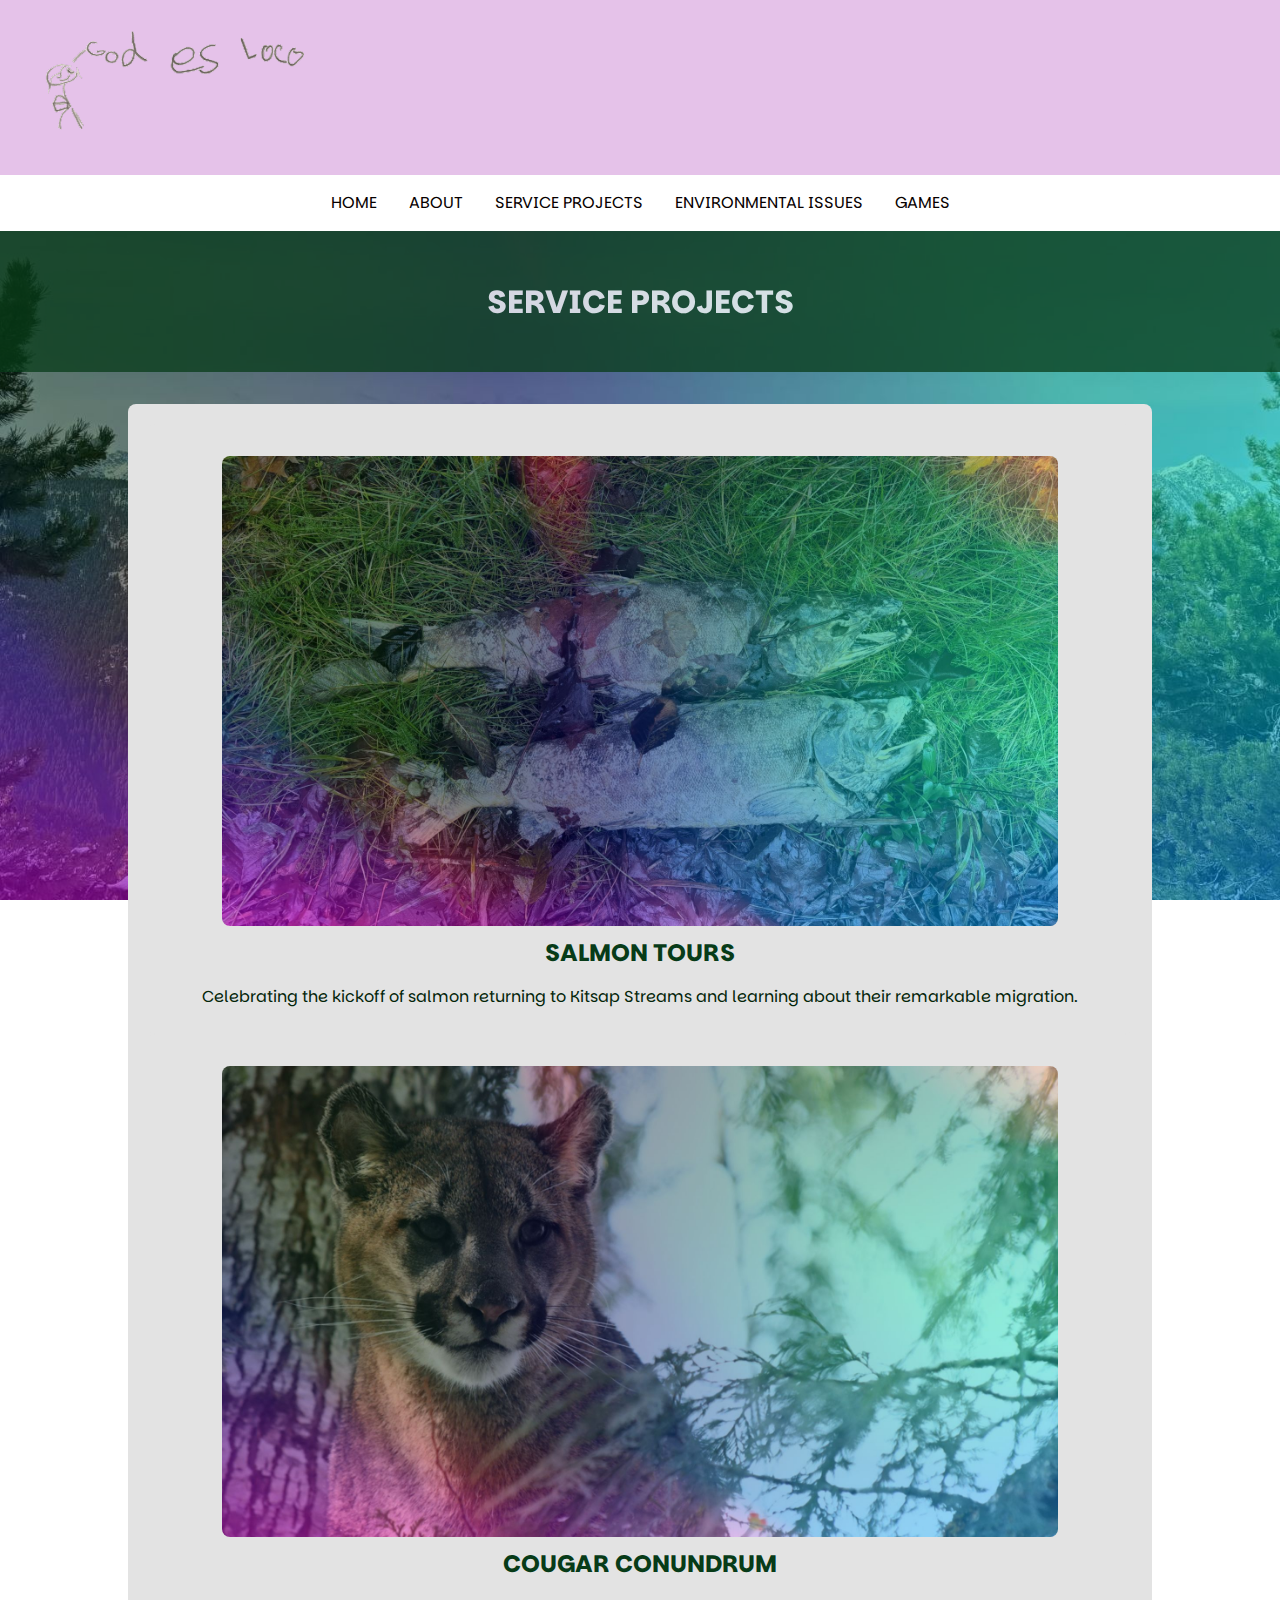
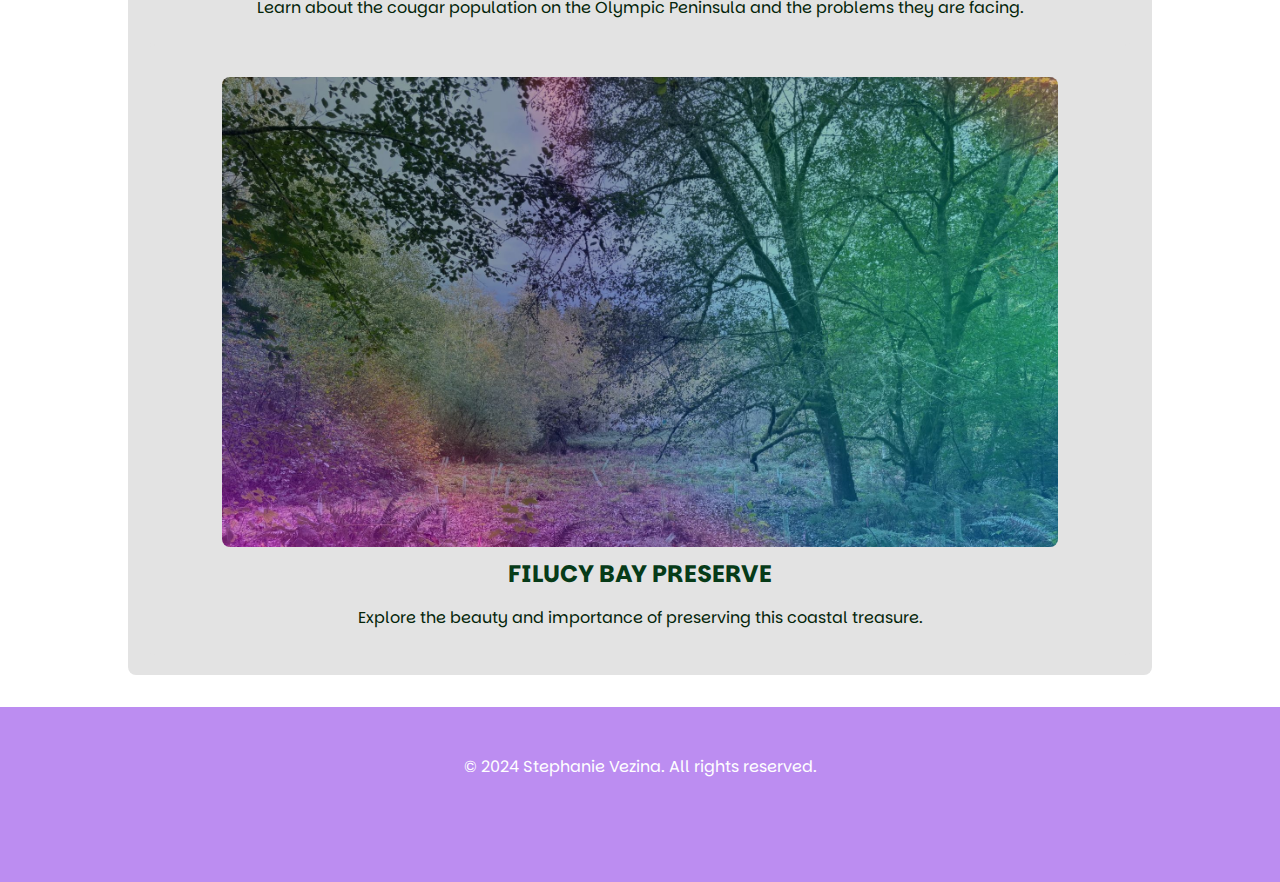
<file: serviceproject.html>
<!DOCTYPE html>
<html lang="en">

<head>
    <meta charset="UTF-8">
    <meta name="viewport" content="width=device-width, initial-scale=1.0">
    <title>Environmental Issues - Biology 140</title>
    <link rel="stylesheet" href="stylesheet.css">
    <link rel="preconnect" href="https://fonts.googleapis.com">
    <link rel="preconnect" href="https://fonts.gstatic.com" crossorigin>
    <link href="https://fonts.googleapis.com/css2?family=Parkinsans:wght@300..800&display=swap" rel="stylesheet">
    <link rel="icon" type="image/png" href="images/website_favicon.svg">
</head>

<body
    style="background-image: url('images/littleriversummit.jpg'); background-size: cover; background-repeat: no-repeat; background-position: center; background-attachment: fixed;">
    <header>
        <!--I understand that this header image isn't "relevant" but it's meaningful to me, I like it and I am leaving it!-->
        <img src="images/god_es_loco.svg" alt="My Daughter's Art"
            style="float: left; margin-right: 15px; height: auto;">
    </header>

    <nav id="nav_menu">
        <a href="index.html">Home</a>
        <a href="about.html">About</a>
        <div class="dropdown">
            <a href="serviceproject.html" class="dropbtn">Service Projects</a>
            <div class="dropdown-content">
                <a href="spsalmondays.html">Salmon Tours</a>
                <a href="spfilucybay.html">Filucy Bay</a>
                <a href="spcougar.html">Cougar Conundrum</a>
            </div>
        </div>
        <div class="dropdown">
            <a href="environmentalissues.html" class="dropbtn">Environmental Issues</a>
            <div class="dropdown-content">
                <a href="presentation.html">Presentation</a>
            </div>
        </div>
        <a href="gamesalmon.html">Games</a>
    </nav>

    <!--Details re: of Page-->
    <section id="orange" class="orange">
        <h3>Service Projects</h3>
    </section>

    <!-- Salmon Days Service Project  -->
    <div class="container">
        <div class="content">
            <a href="spsalmondays.html" class="event-link">
                <div class="event-item">
                    <img src="images/salmon.jpg" alt="Kitsap Salmon Days Tour">
                    <div class="event-description">
                        <h3>Salmon Tours</h3>
                        <p>Celebrating the kickoff of salmon returning to Kitsap Streams and learning about their
                            remarkable
                            migration.</p>
                    </div>
                </div>
            </a>
            <a href="spcougar.html" class="event-link">
                <div class="event-item">
                    <img src="images/cougar.jpg" alt="Olympic Mountain Cougar Project">
                    <div class="event-description">
                        <h3>Cougar Conundrum</h3>
                        <p>Learn about the cougar population on the Olympic Peninsula and the problems they are facing.
                        </p>
                    </div>
                </div>
            </a>
            <a href="spfilucybay.html" class="event-link">
                <div class="event-item">
                    <img src="images/filucybay.jpg" alt="GPS Filucy Bay">
                    <div class="event-description">
                        <h3>Filucy Bay Preserve</h3>
                        <p>Explore the beauty and importance of preserving this coastal treasure.</p>
                    </div>
                </div>
            </a>
        </div>
    </div>

    <footer>
        <p class="footer-text">&copy; 2024 Stephanie Vezina. All rights reserved.</p>
    </footer>
</body>

</html>
</file>
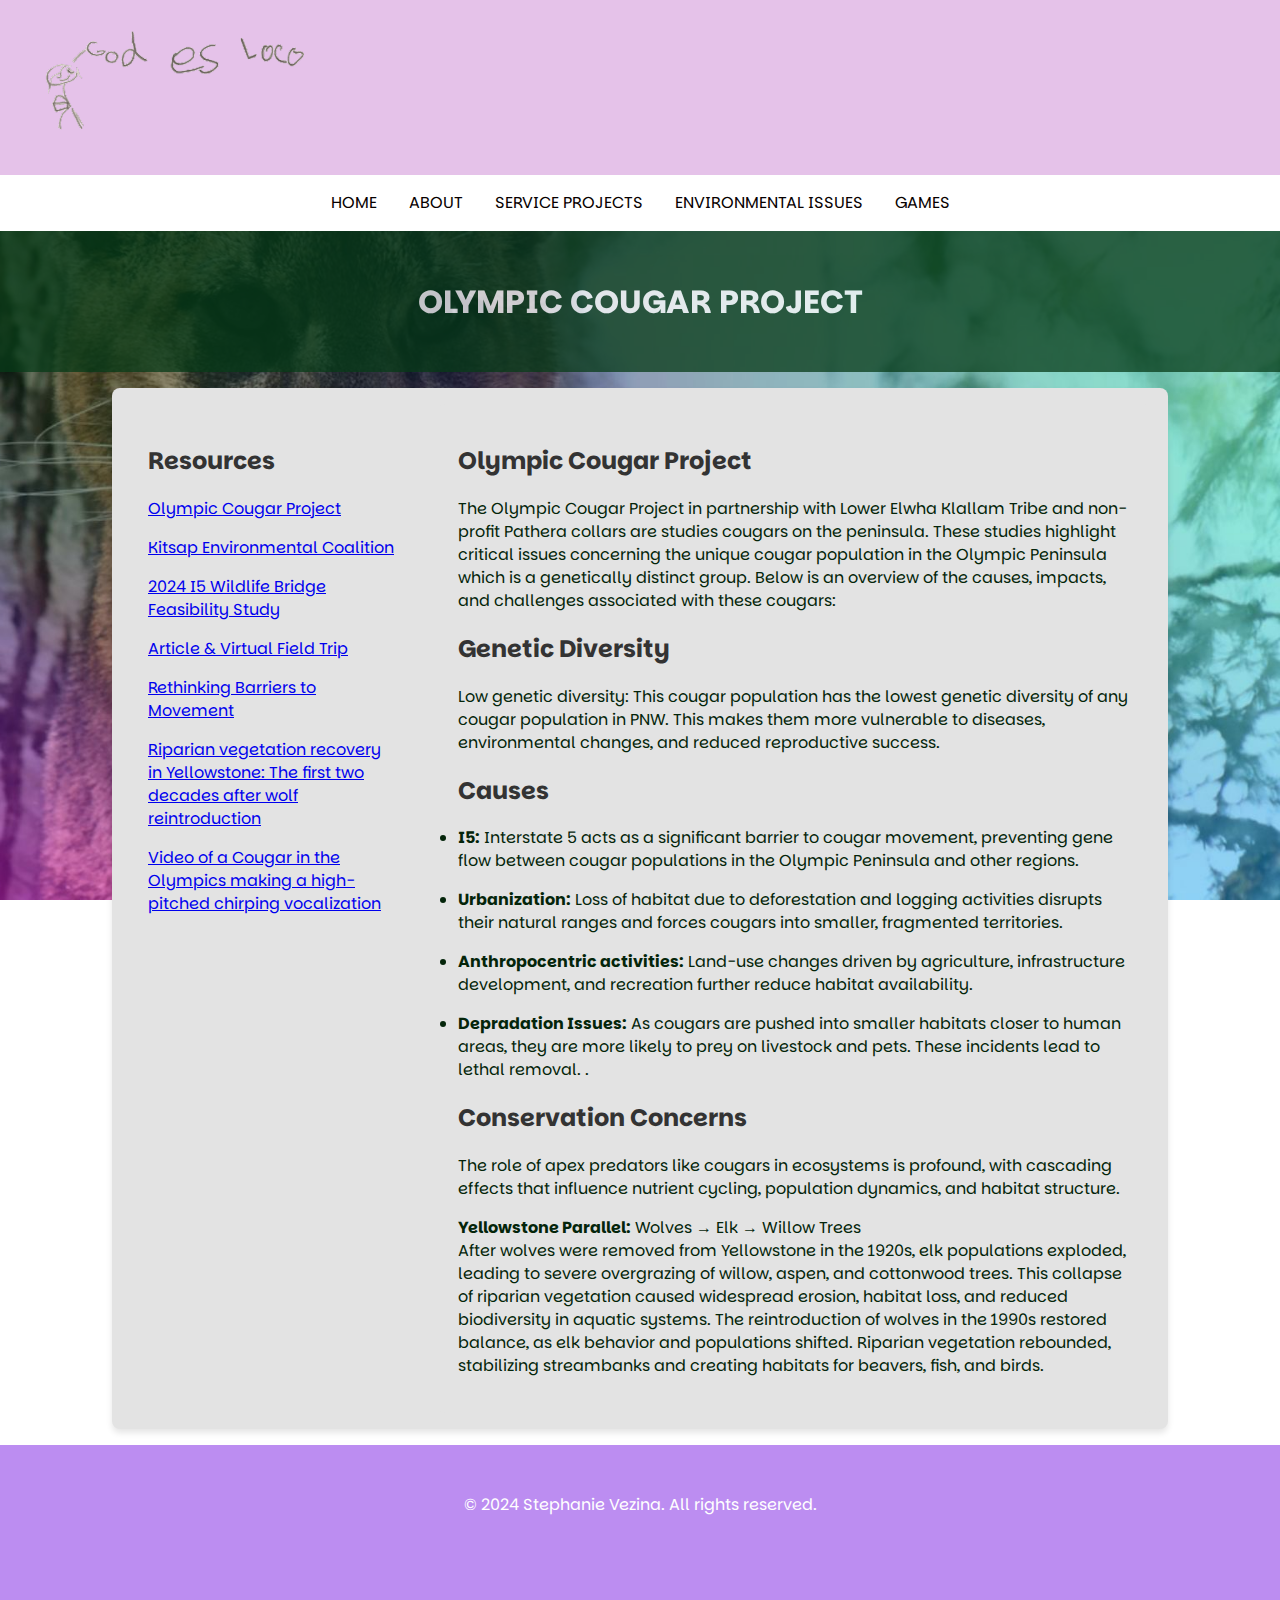
<file: spcougar.html>
<!DOCTYPE html>
<html lang="en">

<head>
    <meta charset="UTF-8">
    <meta name="viewport" content="width=device-width, initial-scale=1.0">
    <title>Environmental Issues - Biology 140</title>
    <link rel="stylesheet" href="stylesheet.css">
    <link rel="preconnect" href="https://fonts.googleapis.com">
    <link rel="preconnect" href="https://fonts.gstatic.com" crossorigin>
    <link href="https://fonts.googleapis.com/css2?family=Parkinsans:wght@300..800&display=swap" rel="stylesheet">
    <link rel="icon" type="image/png" href="images/website_favicon.svg">
</head>

<body
    style="background-image: url('images/cougar.jpg'); background-size: cover; background-repeat: no-repeat; background-position: center; background-attachment: fixed;">
    <header>
        <!--I understand that this header image isn't "relevant" but it's meaningful to me, I like it and I am leaving it!-->
        <img src="images/god_es_loco.svg" alt="My Daughter's Art"
            style="float: left; margin-right: 15px; height: auto;">
    </header>

    <nav id="nav_menu">
        <a href="index.html">Home</a>
        <a href="about.html">About</a>
        <div class="dropdown">
            <a href="serviceproject.html" class="dropbtn">Service Projects</a>
            <div class="dropdown-content">
                <a href="spsalmondays.html">Salmon Tours</a>
                <a href="spfilucybay.html">Filucy Bay</a>
                <a href="spcougar.html">Cougar Conundrum</a>
            </div>
        </div>
        <div class="dropdown">
            <a href="environmentalissues.html" class="dropbtn">Environmental Issues</a>
            <div class="dropdown-content">
                <a href="presentation.html">Presentation</a>
            </div>
        </div>
        <a href="gamesalmon.html">Games</a>
    </nav>

    <!--Volunteer Organization-->
    <section id="orange" class="orange">
        <h3>Olympic Cougar Project</h3>
    </section>

    <!-- Resources for the Cougar Conundrum Service Project - ps this was my favorite learning experience-->
    <div class="about-me">
        <aside class="sidebar">
            <h2>Resources</h2>
            <p><a href="https://panthera.org/blog-post/introducing-olympic-cougar-project">Olympic Cougar Project</a>
            </p>
            <p><a href="https://kitsapenvironmentalcoalition.org/">Kitsap Environmental Coalition</a></p>
            <p><a href="https://wdfw.wa.gov/sites/default/files/2024-08/presentation-joint-connectivity.pdf">2024 I5
                    Wildlife Bridge Feasibility Study</a></p>

            <p><a href="https://wnpf.org/2023/12/04/making-connections-the-olympic-cougar-project/">Article & Virtual
                    Field Trip</a></p>
            <p><a
                    href="https://www.researchgate.net/publication/233287883_Swimming_by_pumas_Puma_concolor_in_Patagonia_Rethinking_barriers_to_puma_movement">Rethinking
                    Barriers to Movement</a></p>
            <p><a href="https://trophiccascades.forestry.oregonstate.edu/sites/default/files/Beschta_Ripple2016.pdf">
                    Riparian vegetation recovery in Yellowstone: The first two decades after
                    wolf reintroduction</a></p>
            <p><a href="https://www.instagram.com/pantherapumas/reel/C2LVjP7PdqL/?hl=en">Video of a Cougar in the
                    Olympics making a high-pitched chirping vocalization</a></p>
        </aside>

        <!-- Facts and Supporting information-->
        <div class="content">
            <h2>Olympic Cougar Project</h2>
            <p>The Olympic Cougar Project in partnership with Lower Elwha Klallam Tribe and non-profit Pathera collars
                are studies cougars on the peninsula. These studies highlight critical issues concerning the unique
                cougar population in the
                Olympic Peninsula which is a genetically distinct group. Below is an overview of the causes, impacts,
                and challenges
                associated with these cougars:</p>
            <h2>Genetic Diversity</h2>
            <p>Low genetic diversity: This cougar population has the lowest genetic diversity of any cougar population
                in PNW. This makes them more vulnerable to diseases, environmental changes, and reduced reproductive
                success.</p>
            <h2>Causes</h2>
            <p>
                <li><b>I5:</b> Interstate 5 acts as a significant barrier to cougar movement, preventing gene flow
                    between cougar
                    populations in the Olympic Peninsula and other regions.</li>
            </p>
            <p>
                <li><b>Urbanization:</b> Loss of habitat due to deforestation and logging activities disrupts their
                    natural
                    ranges and forces cougars into smaller, fragmented territories.</li>
            </p>
            <li><b>Anthropocentric activities:</b> Land-use changes driven by agriculture, infrastructure development,
                and
                recreation further reduce habitat availability.</li>
            </p>
            <p>
                <li><b>Depradation Issues:</b> As cougars are pushed into smaller habitats closer to human areas, they
                    are more likely to prey on
                    livestock and pets. These incidents lead to lethal removal. .</li>
            </p>
            <h2>Conservation Concerns</h2>
            <p>The role of apex predators like cougars in ecosystems is profound, with cascading effects that influence
                nutrient cycling, population dynamics, and habitat structure.</p>
            <p><b>Yellowstone Parallel:</b> Wolves → Elk → Willow Trees<br>
                After wolves were removed from Yellowstone in the 1920s, elk populations exploded, leading to severe
                overgrazing of willow, aspen, and cottonwood trees. This collapse of riparian vegetation caused
                widespread erosion, habitat loss, and reduced biodiversity in aquatic systems.
                The reintroduction of wolves in the 1990s restored balance, as elk behavior and populations shifted.
                Riparian vegetation rebounded, stabilizing streambanks and creating habitats for beavers, fish, and
                birds.</p>
        </div>
    </div>

    <footer>
        <p class="footer-text">&copy; 2024 Stephanie Vezina. All rights reserved.</p>
    </footer>
</body>

</html>
</file>
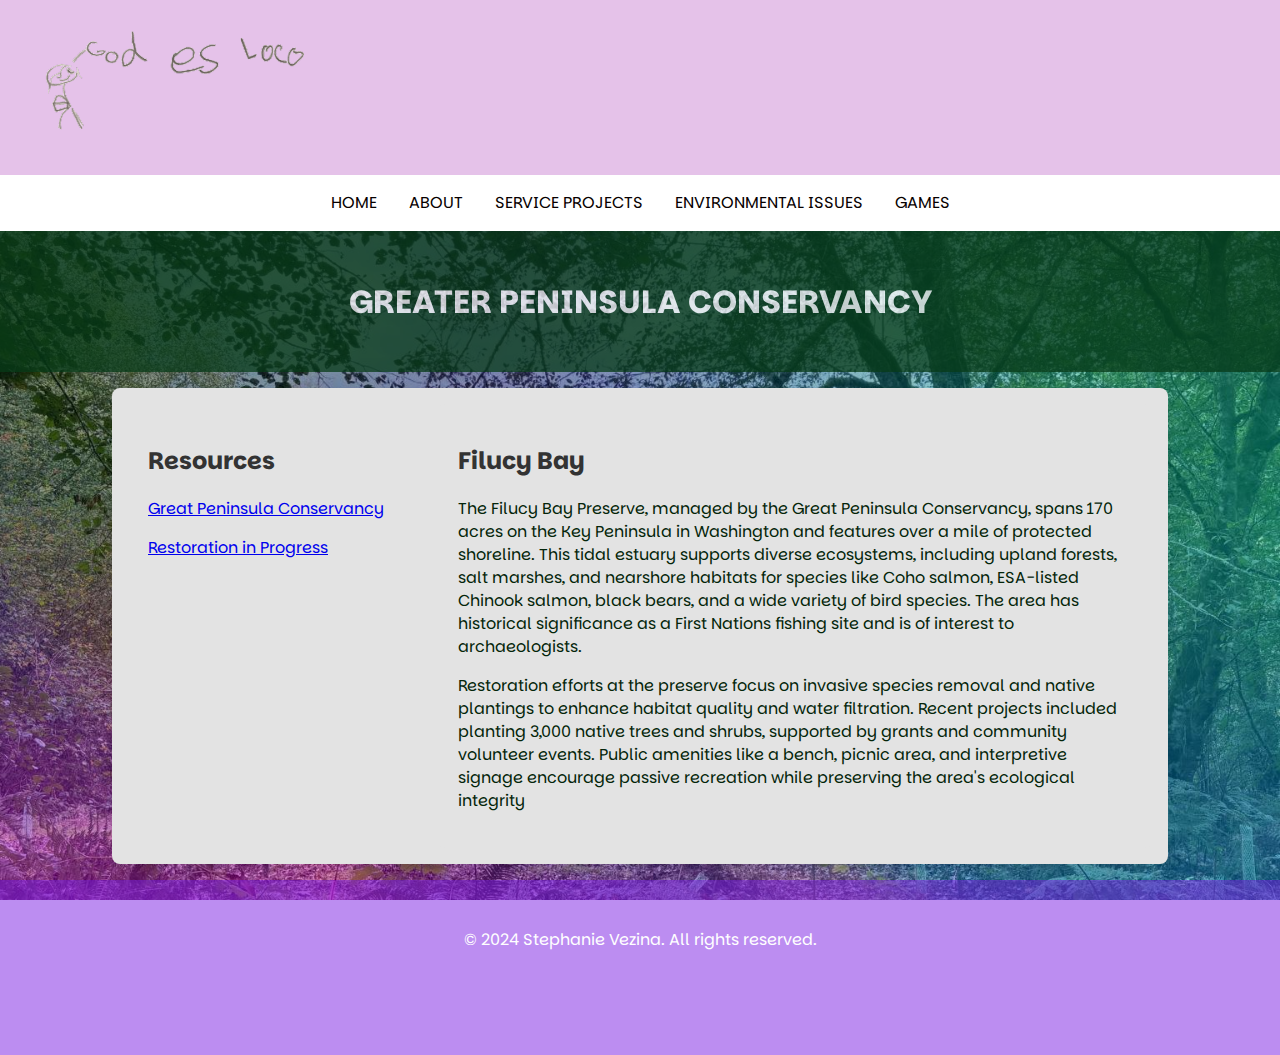
<file: spfilucybay.html>
<!DOCTYPE html>
<html lang="en">

<head>
    <meta charset="UTF-8">
    <meta name="viewport" content="width=device-width, initial-scale=1.0">
    <title>Environmental Issues - Biology 140</title>
    <link rel="stylesheet" href="stylesheet.css">
    <link rel="preconnect" href="https://fonts.googleapis.com">
    <link rel="preconnect" href="https://fonts.gstatic.com" crossorigin>
    <link href="https://fonts.googleapis.com/css2?family=Parkinsans:wght@300..800&display=swap" rel="stylesheet">
    <link rel="icon" type="image/png" href="images/website_favicon.svg">
</head>

<body
    style="background-image: url('images/filucybay.jpg'); background-size: cover; background-repeat: no-repeat; background-position: center; background-attachment: fixed;">
    <header>
        <!--I understand that this header image isn't "relevant" but it's meaningful to me, I like it and I am leaving it!-->
        <img src="images/god_es_loco.svg" alt="My Daughter's Art"
            style="float: left; margin-right: 15px; height: auto;">
    </header>

    <nav id="nav_menu">
        <a href="index.html">Home</a>
        <a href="about.html">About</a>
        <div class="dropdown">
            <a href="serviceproject.html" class="dropbtn">Service Projects</a>
            <div class="dropdown-content">
                <a href="spsalmondays.html">Salmon Tours</a>
                <a href="spfilucybay.html">Filucy Bay</a>
                <a href="spcougar.html">Cougar Conundrum</a>
            </div>
        </div>
        <div class="dropdown">
            <a href="environmentalissues.html" class="dropbtn">Environmental Issues</a>
            <div class="dropdown-content">
                <a href="presentation.html">Presentation</a>
            </div>
        </div>
        <a href="gamesalmon.html">Games</a>
    </nav>

    <!--Volunteer Organization-->
    <section id="orange" class="orange">
        <h3>Greater Peninsula Conservancy</h3>
    </section>

    <!-- Resources for the Filucy Bay Preserve - fun place to kayak/paddle board to, btw!-->
    <div class="about-me">
        <aside class="sidebar">
            <h2>Resources</h2>
            <p><a href="https://greatpeninsula.org/property/filucy-bay-preserve/">Great Peninsula Conservancy</a></p>
            <p><a href="https://greatpeninsula.org/filucy-bay-preserve-site-restoration/">Restoration in Progress</a>
            </p>

        </aside>

        <!-- Facts and addition information-->
        <div class="content">
            <h2>Filucy Bay</h2>
            <p>The Filucy Bay Preserve, managed by the Great Peninsula Conservancy, spans 170 acres on the Key Peninsula
                in Washington and features over a mile of protected shoreline.
                This tidal estuary supports diverse ecosystems, including upland forests, salt marshes, and nearshore
                habitats for species like Coho salmon, ESA-listed Chinook salmon,
                black bears, and a wide variety of bird species. The area has historical significance as a First Nations
                fishing site and is of interest to archaeologists.</p>

            <p>Restoration efforts at the preserve focus on invasive species removal and native plantings to enhance
                habitat quality and water filtration.
                Recent projects included planting 3,000 native trees and shrubs, supported by grants and community
                volunteer events.
                Public amenities like a bench, picnic area, and interpretive signage encourage passive recreation while
                preserving the area's ecological integrity​</p>
        </div>
    </div>

    <footer>
        <p class="footer-text">&copy; 2024 Stephanie Vezina. All rights reserved.</p>
    </footer>
</body>

</html>
</file>
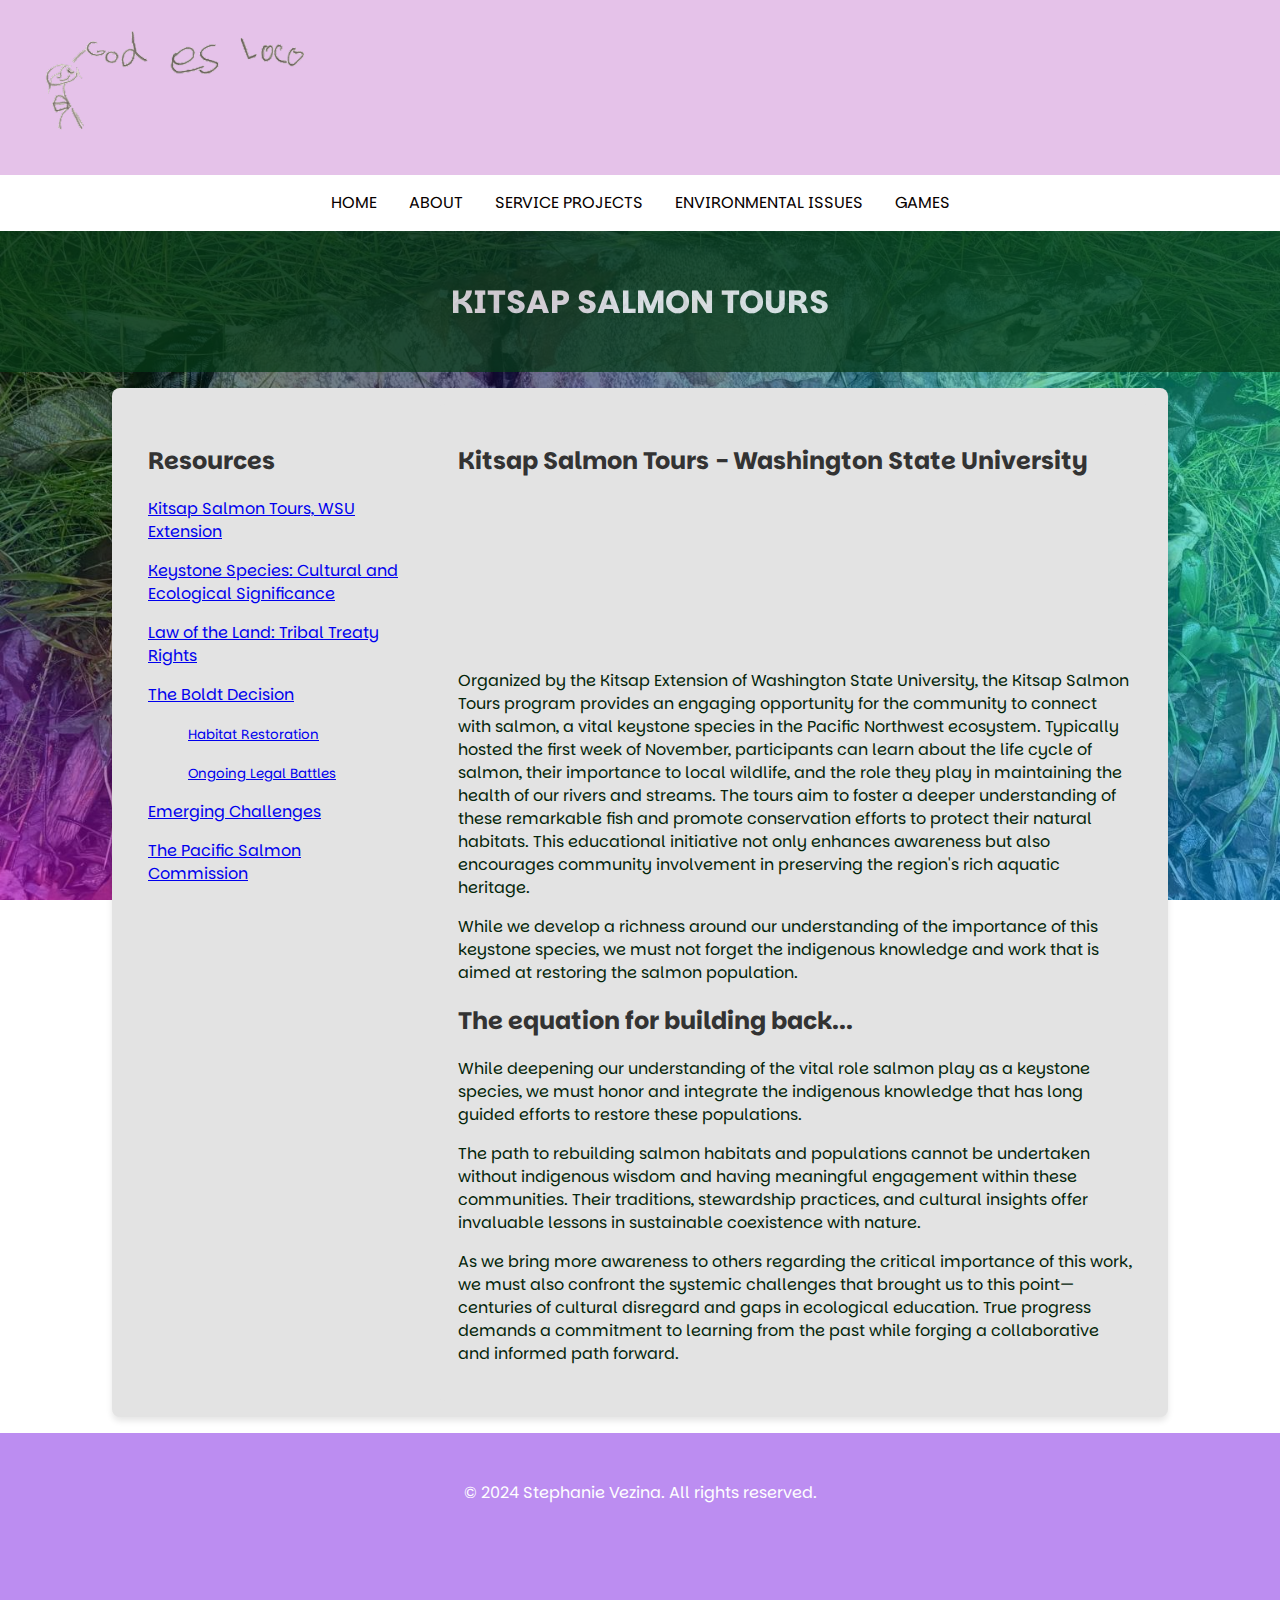
<file: spsalmondays.html>
<!DOCTYPE html>
<html lang="en">

<head>
    <meta charset="UTF-8">
    <meta name="viewport" content="width=device-width, initial-scale=1.0">
    <title>Environmental Issues - Biology 140</title>
    <link rel="stylesheet" href="stylesheet.css">
    <link rel="preconnect" href="https://fonts.googleapis.com">
    <link rel="preconnect" href="https://fonts.gstatic.com" crossorigin>
    <link href="https://fonts.googleapis.com/css2?family=Parkinsans:wght@300..800&display=swap" rel="stylesheet">
    <link rel="icon" type="image/png" href="images/website_favicon.svg">
</head>

<body
    style="background-image: url('images/salmon.jpg'); background-size: cover; background-repeat: no-repeat; background-position: center; background-attachment: fixed;">
    <header>
        <!--I understand that this header image isn't "relevant" but it's meaningful to me, I like it and I am leaving it!-->
        <img src="images/god_es_loco.svg" alt="My Daughter's Art"
            style="float: left; margin-right: 15px; height: auto;">
    </header>

    <nav id="nav_menu">
        <a href="index.html">Home</a>
        <a href="about.html">About</a>
        <div class="dropdown">
            <a href="serviceproject.html" class="dropbtn">Service Projects</a>
            <div class="dropdown-content">
                <a href="spsalmondays.html">Salmon Tours</a>
                <a href="spfilucybay.html">Filucy Bay</a>
                <a href="spcougar.html">Cougar Conundrum</a>
            </div>
        </div>
        <div class="dropdown">
            <a href="environmentalissues.html" class="dropbtn">Environmental Issues</a>
            <div class="dropdown-content">
                <a href="presentation.html">Presentation</a>
            </div>
        </div>
        <a href="gamesalmon.html">Games</a>
    </nav>


    <section id="orange" class="orange">
        <!--Volunteer Organization-->
        <h3>Kitsap Salmon Tours</h3>
    </section>

    <div class="about-me">
        <aside class="sidebar">
            <!-- Resources for the Salmon Days as well as significant historical information re:Tribes and impactful litigation-->
            <h2>Resources</h2>
            <p> <a href="https://extension.wsu.edu/kitsap/water-stewardship/kitsap-salmon-tours/" target="_blank"
                    rel="noopener">
                    Kitsap Salmon Tours, WSU Extension
                </a></p>
            <p> <a href="https://www.eartheconomics.org/psc" target="_blank" rel="noopener">
                    Keystone Species: Cultural and Ecological Significance
                </a></p>
            <p><a href="https://nwifc.org/w/wp-content/uploads/downloads/2014/10/understanding-treaty-rights-final.pdf"
                    target="_blank" rel="noopener">
                    Law of the Land: Tribal Treaty Rights
                </a></p>
            <a href="https://www.historylink.org/file/21084" target="_blank" rel="noopener">
                The Boldt Decision
            </a>
            <ul>
                <small><a
                        href="https://www.kuow.org/stories/washington-tribes-get-39-4-million-for-fish-habitat-restoration-culvert-removal-efforts"
                        target="_blank" rel="noopener">
                        Habitat Restoration
                    </a></small>
            </ul>
            <ul>
                <small><a
                        href="https://salish-current.org/2024/10/16/review-judge-boldt-settled-the-fish-war-but-the-war-never-really-ended/"
                        target="_blank" rel="noopener">
                        Ongoing Legal Battles
                    </a></small>
            </ul>
            <p> <a href="https://www.fws.gov/story/new-challenges" target="_blank" rel="noopener">
                    Emerging Challenges
                </a></p>
            <p><a href="https://www.psc.org/" target="_blank" rel="noopener">
                    The Pacific Salmon Commission
                </a></p>
        </aside>

        <!-- Facts and additional information-->
        <div class="content">
            <h2>Kitsap Salmon Tours - Washington State University</h2>
            <div class="video-wrap">
                <iframe src="https://www.youtube.com/embed/22Qm6dVAjaQ"
                    title="Salmon Spawning at Chico Creek November 2024" frameborder="0"
                    allow="accelerometer; autoplay; clipboard-write; encrypted-media; gyroscope; picture-in-picture"
                    allowfullscreen>
                </iframe>
                <p>
                    Organized by the Kitsap Extension of Washington State University, the Kitsap Salmon Tours program
                    provides an engaging opportunity for the community to connect with salmon, a vital keystone species
                    in the Pacific Northwest ecosystem. Typically hosted the first week of November, participants can
                    learn about the life cycle of salmon, their importance to local wildlife, and the role they play in
                    maintaining the health of our rivers and streams. The tours aim to foster a deeper understanding of
                    these remarkable fish and promote conservation efforts to protect their natural habitats. This
                    educational initiative not only enhances awareness but also encourages community involvement in
                    preserving the region's rich aquatic heritage.
                </p>
                <p>While we develop a richness around our understanding of the importance of this keystone species, we
                    must not forget the indigenous knowledge and work that is aimed at restoring the salmon population.
                </p>
                <h2>The equation for building back...</h2>
                <p>While deepening our understanding of the vital role salmon play as a keystone species, we must honor
                    and integrate the indigenous knowledge that has long guided efforts to restore these populations.
                </p>
                <p>The path to rebuilding salmon habitats and populations cannot be undertaken without indigenous wisdom
                    and having meaningful engagement within these communities. Their traditions, stewardship practices,
                    and cultural insights offer invaluable lessons in sustainable coexistence with nature.</p>
                <p>As we bring more awareness to others regarding the critical importance of this work, we must also
                    confront the systemic challenges
                    that brought us to this point—centuries of cultural disregard and gaps in ecological education. True
                    progress demands a commitment to learning from the past while forging a collaborative and informed
                    path forward.</p>
            </div>
        </div>
    </div>

    <footer>
        <p class="footer-text">&copy; 2024 Stephanie Vezina. All rights reserved.</p>
    </footer>

</body>

</html>
</file>
<file: stylesheet.css>
body {
    font-family: 'Parkinsans', sans-serif;
    margin: 0;
    padding: 0;
    color: #04250a;
    background-image: url('images/forestincolor.jpg'); /*default image*/
    background-size: cover;
    background-repeat: no-repeat;
    background-position: center;
}

header {
    background-color: #cdbbe2;
    color: rgb(19, 18, 18);
    background-color: #e5c2e9;
    box-sizing: content-box;
    display: flex;
    justify-content: left;
    align-items: center;
    max-width: 100%;
    max-height: 175px;
}

header img {
    margin-left: 25px;
    margin-bottom: 15px;
    width: 95%;
    max-width: 300px;
    max-height: 75;
}

/* Nav Menu */
#nav_menu {
    display: flex;
    justify-content: center;
    background-color: #ffffff;
    flex-wrap: wrap;
    position: relative
}

#nav_menu a {
    color: rgb(7, 0, 0);
    padding: 1em;
    line-height: 1.5;
    justify-content: center;
    text-decoration: none;
    text-transform: uppercase;
}

#nav_menu a:hover {
    background-color: #073b18;
    color: white;
}

/* Dropdown Menu */
.dropdown {
    position: relative;
    display: inline-block;
}

.dropbtn {
    background-color: #ffffff;
    color: rgb(0, 0, 0);
    padding: 1em;
    line-height: 1.5;
    display: inline-block;
    text-transform: uppercase;
    font-size: 16px;
    cursor: pointer;
}

.dropbtn:hover {
    background-color: #073b18;
    color: white;
}

.dropdown-content {
    display: none;
    position: absolute;
    background-color: #f9f9f9;
    z-index: 10;
}

.dropdown-content a {
    color: black;
    text-decoration: none;
    display: inline-block;
    text-align: left;
}

.dropdown-content a:hover {
    background-color: #ddd;
}

.dropdown:hover .dropdown-content {
    display: block;
}

/*Footer with padding giving space between to show background image*/
footer {
    background-color: #cdbbe2;
    color: white;
    text-align: center;
    padding: 2em;
    width: 100%;
    height: 175px;
    background-color: #791be480;
    box-sizing: border-box;
    display: flex;
    flex-wrap: wrap;
    justify-content: center;
    max-width: 100%;
    margin-top: 1em;
}

h1,
h2 {
    color: #333;
}

h3 {
    color: white;
    opacity: 1;
    font-size: xx-large;
    text-decoration: none;
    text-transform: uppercase;
}

/* Green vertical bar below nav; text for page details re:contents of page */
.orange {
    margin-bottom: 1em;
    padding: 1em;
    background-color: #073b18;
    opacity: 0.75;
    z-index: 1;
    text-align: center;
    color: white;
}

.container {
    width: 80%;
    margin: auto;
    padding: 1em;
}

.content {
    flex: 1;
    background-color: #e3e3e3;
    padding: 20px;
    border-radius: 8px;
}

.events,
.contact {
    margin-bottom: 2em;
    padding: 20px;
    background-color: #e3e3e3;
    border-radius: 8px;
}
/* Game Page; Styling the container to hold the games iframe, making it responsive */
.iframe-container {
    position: relative;
    width: 100%;
    padding-top: 50%;
    overflow: hidden;
    margin: 0 auto;
}

.iframe-container iframe {
    position: absolute;
    top: 0;
    left: 0;
    width: 100%;
    height: 100%;
    border: none;
}
/* Service Project Pages for Cougar Conundrum, Salmon Days and Filucy Bay; Styling the side bar to and formating with content */
.sidebar {
    position: relative;
    background-color: #e3e3e3;
    opacity: 1;
    width: 250px;
    padding: 20px;
    color: #073b18;
}


/* About Me Page */
.about-me {
    display: flex;
    flex-wrap: wrap;
    max-width: 80%;
    margin: auto;
    padding: 1em;
    background-color: #e3e3e3;
    box-shadow: 0 4px 6px rgba(0, 0, 0, 0.1);
    border-radius: 8px;
    align-self: center;
    gap: 20px;

}

.about-photo {
    flex: 55%;
    max-width: 450px;
    padding: 20px 10px 0;    
    text-align: left;
}

.about-photo img {
    width: 100%;
    padding-top: 20px;
}

/* Service Project Main Page */
.event-link {
    text-decoration: none;
    color: inherit;
    align-items: center;
    transition: transform 0.3s ease, box-shadow 0.3s ease;
}

.event-item {
    background-color: #e3e3e3;
    border-radius: 8px;
    overflow: hidden;
    display: flex;
    flex-direction: column;
    align-items: center;
    cursor: pointer;
    transition: transform 0.3s ease;
    max-width: 1200px;
    padding-top: 2em;
}

.event-item img {
    width: 85%;
    height: auto;
    border-radius: 8px;
    object-fit: cover;
}

.event-description {
    padding: 10px;
}

.event-description h3 {
    font-size: 1.5em;
    color: #073b18; /*changed from default h3 to stand out again background color*/
    margin: 0 0 3px;
}

.event-description {
    text-align: center;
}

@media (max-width: 768px) {

    .main-container,
    .event-item img,
    .header-img,
    .iframe-container {
        width: 100%;
    }
}

@media (min-width: 769px) and (max-width: 1024px) {

    .main-container,
    .header-img,
    .iframe-container {
        width: 80%;
        margin: auto;
    }
}

@media (min-width: 1025px) {

    .main-container,
    .header-img,
    .iframe-container {
        min-width: 75%;
        margin: auto;
    }
}
</file>
